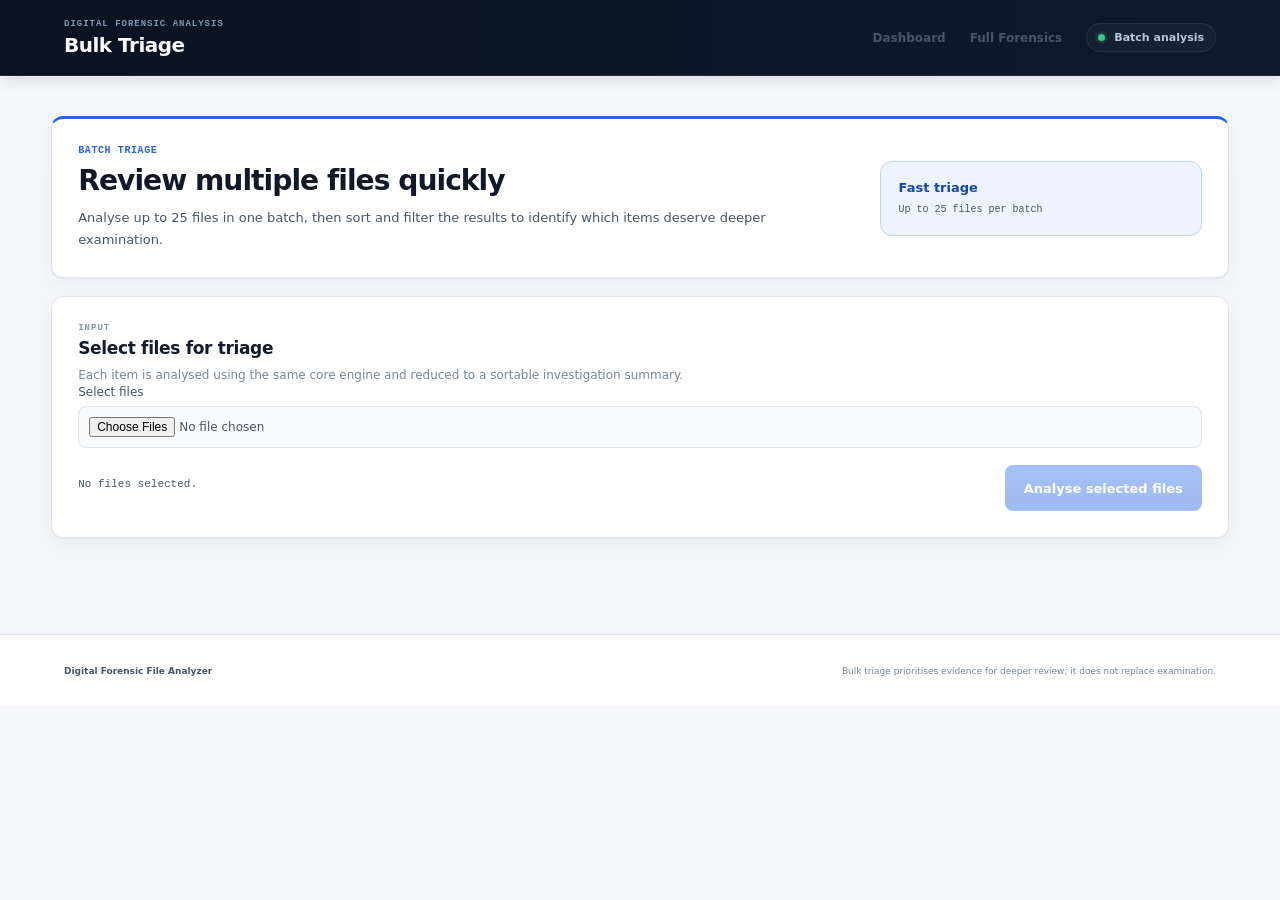
<file: static/bulk.html>
<!DOCTYPE html>
<html lang="en">
<head>
    <meta charset="UTF-8">
    <meta name="viewport" content="width=device-width, initial-scale=1.0">
    <title>Bulk Triage</title>
    <link rel="stylesheet" href="/static/css/styles.css">
</head>
<body>
<header class="topbar">
    <div class="brand">
        <div class="eyebrow">Digital Forensic Analysis</div>
        <h1>Bulk Triage</h1>
    </div>

    <div class="topbar-actions">
        <a href="/" class="nav-link">Dashboard</a>
        <a href="/forensic" class="nav-link">Full Forensics</a>
        <div class="status">
            <span class="status-dot"></span>
            Batch analysis
        </div>
    </div>
</header>

<main class="workflow-page focused-workflow-page">
    <section class="panel workflow-hero">
        <div>
            <div class="section-label">Batch triage</div>
            <h2>Review multiple files quickly</h2>
            <p>
                Analyse up to 25 files in one batch, then sort and filter the
                results to identify which items deserve deeper examination.
            </p>
        </div>

        <div class="workflow-summary-card">
            <strong>Fast triage</strong>
            <span>Up to 25 files per batch</span>
        </div>
    </section>

    <section class="panel workflow-panel">
        <div class="panel-heading">
            <div>
                <div class="eyebrow">Input</div>
                <h3>Select files for triage</h3>
                <p class="panel-description">
                    Each item is analysed using the same core engine and reduced to a sortable investigation summary.
                </p>
            </div>
        </div>

        <label class="compact-file-input bulk-file-picker">
            <span>Select files</span>
            <input type="file" id="bulk-file-input" multiple>
        </label>

        <div class="bulk-action-row">
            <span id="bulk-selection-note" class="selected-file">No files selected.</span>
            <button id="bulk-button" class="primary-button" disabled>
                Analyse selected files
            </button>
        </div>
    </section>

    <section id="bulk-loading" class="panel hidden loading-panel">
        <div class="loader"></div>
        <div>
            <strong>Running bulk triage</strong>
            <span>Analysing the selected files and building the investigation table...</span>
        </div>
    </section>

    <section id="bulk-results" class="hidden">
        <div class="section-heading">
            <div>
                <div class="eyebrow">Batch results</div>
                <h2>Bulk analysis</h2>
            </div>
        </div>

        <section class="panel">
            <div id="bulk-summary" class="overview-grid"></div>
        </section>

        <section class="panel">
            <div class="panel-heading">
                <div>
                    <div class="eyebrow">Investigation table</div>
                    <h3>Filter and sort results</h3>
                    <p class="panel-description">
                        Click sortable column headings to change the ordering.
                    </p>
                </div>
            </div>

            <input
                type="search"
                id="bulk-filter"
                class="bulk-filter"
                placeholder="Filter filename, type, hash or observation..."
            >

            <div class="bulk-table-wrapper">
                <table class="bulk-table" id="bulk-table">
                    <thead>
                        <tr>
                            <th data-sort="filename">Filename</th>
                            <th data-sort="type">Type</th>
                            <th data-sort="sha256">SHA-256</th>
                            <th data-sort="size_bytes">Size</th>
                            <th data-sort="created">Created</th>
                            <th data-sort="modified">Modified</th>
                            <th data-sort="artefact_count">Artefacts</th>
                            <th>Observations</th>
                        </tr>
                    </thead>
                    <tbody id="bulk-table-body"></tbody>
                </table>
            </div>
        </section>
    </section>
</main>

<footer>
    <strong>Digital Forensic File Analyzer</strong>
    <span>Bulk triage prioritises evidence for deeper review; it does not replace examination.</span>
</footer>

<script src="/static/js/common.js?v=2"></script>
<script src="/static/js/bulk.js?v=2"></script>
</body>
</html>
</file>
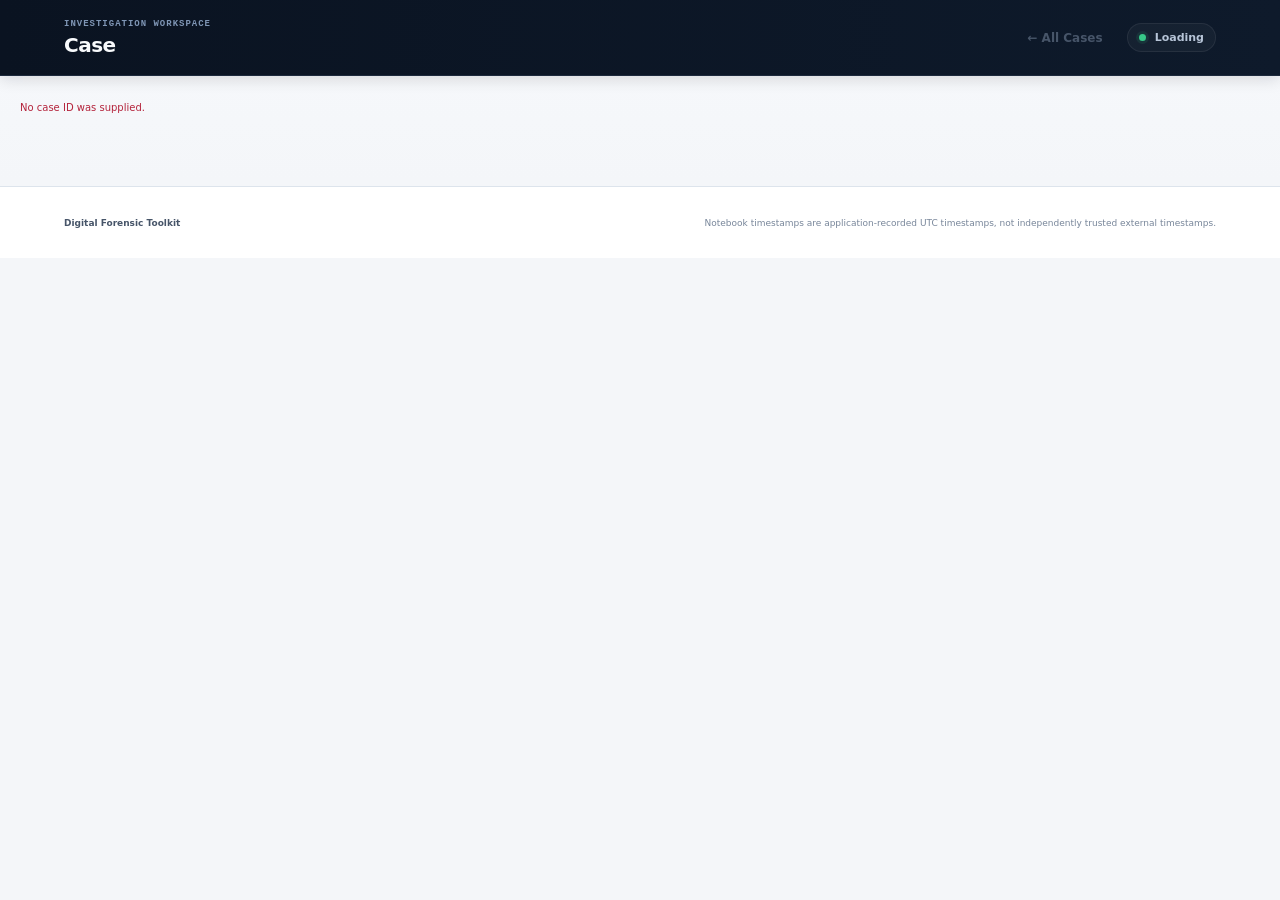
<file: static/case.html>
<!DOCTYPE html>
<html lang="en">
<head>
    <meta charset="UTF-8">
    <meta name="viewport" content="width=device-width, initial-scale=1.0">
    <title>Case Workspace | Digital Forensic Toolkit</title>
    <link rel="stylesheet" href="/static/css/styles.css?v=case-workspace-v05">
</head>
<body>
<header class="topbar">
    <div class="brand">
        <div class="eyebrow">Investigation Workspace</div>
        <h1 id="case-header-reference">Case</h1>
    </div>

    <div class="topbar-actions">
        <a class="nav-link" href="/cases">← All Cases</a>
        <div class="status">
            <span class="status-dot"></span>
            <span id="case-header-status">Loading</span>
        </div>
    </div>
</header>

<main class="case-page-shell">
    <div id="case-error" class="case-message case-message-error" aria-live="polite"></div>

    <section id="case-workspace" hidden>
        <section class="case-workspace-head">
            <div class="case-workspace-title">
                <div class="section-label" id="case-reference-label">Case</div>
                <h2 id="case-title-display">Loading case…</h2>
                <p id="case-description-display">No description supplied.</p>
            </div>

            <div class="case-workspace-meta">
                <div class="case-state-line">
                    <span>Case status</span>
                    <strong id="case-status-display">OPEN</strong>
                </div>

                <button id="close-case-button" class="secondary-button" type="button">Close Case</button>

                <div class="case-created-value" id="case-created-display"></div>
                <div id="case-status-message" class="case-message" aria-live="polite"></div>
            </div>
        </section>

        <nav class="case-tabs" aria-label="Case workspace sections">
            <button class="case-tab is-active" type="button" data-tab="overview" aria-selected="true">Overview</button>
            <button class="case-tab" type="button" data-tab="evidence" aria-selected="false">Evidence</button>
            <button class="case-tab" type="button" data-tab="log" aria-selected="false">Investigation Log</button>
        </nav>

        <section class="case-tab-panel" data-panel="overview">
            <section class="panel case-overview-panel">
                <section class="case-metrics" aria-label="Case overview">
                    <div class="case-metric">
                        <span>Evidence</span>
                        <strong id="case-evidence-count">0</strong>
                    </div>

                    <div class="case-metric">
                        <span>Investigation entries</span>
                        <strong id="case-entry-count">0</strong>
                    </div>

                    <div class="case-metric">
                        <span>Examiner</span>
                        <strong id="case-examiner-display">—</strong>
                    </div>

                    <div class="case-metric">
                        <span>Last updated</span>
                        <strong id="case-updated-display">—</strong>
                    </div>
                </section>

                <div class="case-summary-body">
                    <div class="panel-heading">
                        <div>
                            <div class="eyebrow">Case summary</div>
                            <h3>Investigation context</h3>
                        </div>
                    </div>

                    <dl class="case-overview-fields">
                        <div>
                            <dt>Reference</dt>
                            <dd id="overview-reference">—</dd>
                        </div>
                        <div>
                            <dt>Status</dt>
                            <dd id="overview-status">—</dd>
                        </div>
                        <div>
                            <dt>Created</dt>
                            <dd id="overview-created">—</dd>
                        </div>
                        <div>
                            <dt>Closed</dt>
                            <dd id="overview-closed">—</dd>
                        </div>
                    </dl>

                    <div class="case-context-block">
                        <span>Description</span>
                        <p id="overview-description">No description supplied.</p>
                    </div>
                </div>
            </section>
        </section>

        <section class="case-tab-panel" data-panel="evidence" hidden>
            <section class="panel case-evidence-panel">
                <div class="panel-heading">
                    <div>
                        <div class="eyebrow">Evidence collection</div>
                        <h3>Associated evidence</h3>
                        <p class="panel-description">
                            Link evidence already stored by the forensic toolkit. The case references the
                            existing evidence record and SHA-256 baseline.
                        </p>
                    </div>
                </div>

                <div class="case-evidence-toolbar">
                    <label>
                        <span>Add existing evidence</span>
                        <select id="available-evidence" class="case-select">
                            <option value="">Loading evidence…</option>
                        </select>
                    </label>

                    <button id="attach-evidence-button" class="primary-button" type="button" disabled>
                        Attach Evidence
                    </button>

                    <a class="secondary-button button-link" href="/forensic">Analyse New File</a>
                    <a class="secondary-button button-link" href="/local">Acquire Evidence</a>
                </div>

                <div id="case-evidence-message" class="case-message" aria-live="polite"></div>

                <div id="case-evidence-list" class="case-evidence-list">
                    <div class="empty-state">Loading evidence…</div>
                </div>
            </section>
        </section>

        <section class="case-tab-panel" data-panel="log" hidden>
            <section class="case-notebook-layout">
                <aside class="case-note-composer">
                    <div class="panel-heading">
                        <div>
                            <div class="eyebrow">Investigator notebook</div>
                            <h3>Add investigation entry</h3>
                            <p class="panel-description">
                                Committed entries are preserved as history. Corrections create a new
                                linked entry instead of overwriting the original.
                            </p>
                        </div>
                    </div>

                    <form id="investigation-entry-form" class="case-form">
                        <div class="case-entry-primary-fields">
                            <label>
                                <span>Entry type</span>
                                <select id="entry-type" class="case-select" required>
                                    <option value="OBSERVATION">Observation</option>
                                    <option value="ACTION_TAKEN">Action Taken</option>
                                    <option value="COMMAND_EXECUTED">Command Executed</option>
                                    <option value="EVIDENCE_IDENTIFIED">Evidence Identified</option>
                                    <option value="FINDING">Finding</option>
                                    <option value="HYPOTHESIS">Hypothesis</option>
                                    <option value="VERIFICATION">Verification</option>
                                    <option value="GENERAL_NOTE">General Note</option>
                                </select>
                            </label>

                            <label>
                                <span>Examiner</span>
                                <input class="text-input" id="entry-examiner" maxlength="200" required>
                            </label>

                            <label class="case-field-wide">
                                <span>Linked evidence (optional)</span>
                                <select id="entry-evidence" class="case-select">
                                    <option value="">No linked evidence</option>
                                </select>
                            </label>
                        </div>

                        <label>
                            <span>Entry</span>
                            <textarea id="entry-content" class="case-textarea case-note-textarea" maxlength="10000" rows="6" required></textarea>
                        </label>

                        <div id="entry-form-message" class="case-message" aria-live="polite"></div>

                        <div class="case-note-actions">
                            <button id="add-entry-button" class="primary-button" type="submit">Commit Entry</button>
                        </div>
                    </form>

                    <form id="amendment-form" class="case-form case-amendment-form" hidden>
                        <div class="case-amendment-heading">
                            <div>
                                <span>Correction</span>
                                <strong id="amendment-target-label">Entry</strong>
                            </div>
                            <button id="cancel-amendment-button" class="secondary-button" type="button">Cancel</button>
                        </div>

                        <label>
                            <span>Examiner</span>
                            <input class="text-input" id="amendment-examiner" maxlength="200" required>
                        </label>

                        <label>
                            <span>Linked evidence (optional)</span>
                            <select id="amendment-evidence" class="case-select">
                                <option value="">Use original entry link</option>
                            </select>
                        </label>

                        <label>
                            <span>Correction / clarification</span>
                            <textarea id="amendment-content" class="case-textarea case-note-textarea" maxlength="10000" rows="5" required></textarea>
                        </label>

                        <div id="amendment-message" class="case-message" aria-live="polite"></div>
                        <button id="commit-amendment-button" class="primary-button" type="submit">Commit Correction</button>
                    </form>
                </aside>

                <section class="case-log-workspace">
                    <div class="panel-heading case-log-heading">
                        <div>
                            <div class="eyebrow">Chronological record</div>
                            <h3>Investigation Log</h3>
                        </div>
                        <span id="entry-count-label" class="case-count">0 entries</span>
                    </div>

                    <div class="case-log-filters">
                        <label>
                            <span>Type</span>
                            <select id="entry-filter-type" class="case-select">
                                <option value="">All types</option>
                            </select>
                        </label>

                        <label>
                            <span>Evidence</span>
                            <select id="entry-filter-evidence" class="case-select">
                                <option value="">All evidence</option>
                            </select>
                        </label>
                    </div>

                    <div id="investigation-log" class="case-investigation-log">
                        <div class="empty-state">Loading investigation entries…</div>
                    </div>
                </section>
            </section>
        </section>
    </section>
</main>

<footer>
    <strong>Digital Forensic Toolkit</strong>
    <span>Notebook timestamps are application-recorded UTC timestamps, not independently trusted external timestamps.</span>
</footer>

<script src="/static/js/case.js?v=3"></script>
</body>
</html>
</file>
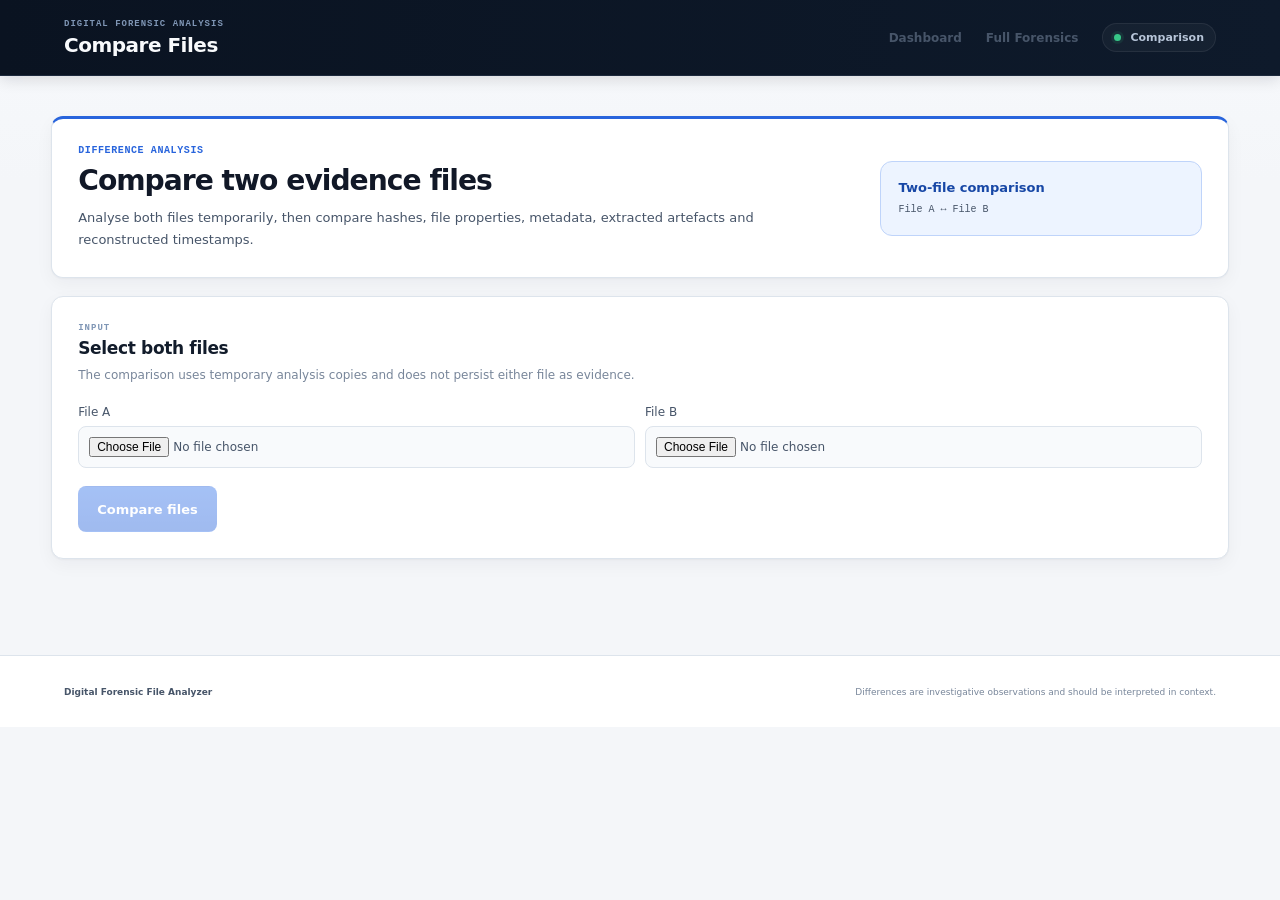
<file: static/compare.html>
<!DOCTYPE html>
<html lang="en">
<head>
    <meta charset="UTF-8">
    <meta name="viewport" content="width=device-width, initial-scale=1.0">
    <title>Compare Files</title>
    <link rel="stylesheet" href="/static/css/styles.css">
</head>
<body>
<header class="topbar">
    <div class="brand">
        <div class="eyebrow">Digital Forensic Analysis</div>
        <h1>Compare Files</h1>
    </div>

    <div class="topbar-actions">
        <a href="/" class="nav-link">Dashboard</a>
        <a href="/forensic" class="nav-link">Full Forensics</a>
        <div class="status">
            <span class="status-dot"></span>
            Comparison
        </div>
    </div>
</header>

<main class="workflow-page focused-workflow-page">
    <section class="panel workflow-hero">
        <div>
            <div class="section-label">Difference analysis</div>
            <h2>Compare two evidence files</h2>
            <p>
                Analyse both files temporarily, then compare hashes, file properties,
                metadata, extracted artefacts and reconstructed timestamps.
            </p>
        </div>

        <div class="workflow-summary-card">
            <strong>Two-file comparison</strong>
            <span>File A ↔ File B</span>
        </div>
    </section>

    <section class="panel workflow-panel">
        <div class="panel-heading">
            <div>
                <div class="eyebrow">Input</div>
                <h3>Select both files</h3>
                <p class="panel-description">
                    The comparison uses temporary analysis copies and does not persist either file as evidence.
                </p>
            </div>
        </div>

        <div class="compare-inputs compare-workflow-inputs">
            <label class="compact-file-input">
                <span>File A</span>
                <input type="file" id="compare-file-a">
            </label>

            <label class="compact-file-input">
                <span>File B</span>
                <input type="file" id="compare-file-b">
            </label>
        </div>

        <button id="compare-button" class="primary-button" disabled>
            Compare files
        </button>
    </section>

    <section id="comparison-loading" class="panel hidden loading-panel">
        <div class="loader"></div>
        <div>
            <strong>Comparing files</strong>
            <span>Analysing both inputs and calculating structured differences...</span>
        </div>
    </section>

    <section id="comparison-results" class="hidden">
        <div class="section-heading">
            <div>
                <div class="eyebrow">Comparison results</div>
                <h2>What changed?</h2>
            </div>
        </div>

        <section class="panel">
            <div id="comparison-summary" class="overview-grid"></div>
        </section>

        <section class="panel">
            <div id="comparison-details"></div>
        </section>
    </section>
</main>

<footer>
    <strong>Digital Forensic File Analyzer</strong>
    <span>Differences are investigative observations and should be interpreted in context.</span>
</footer>

<script src="/static/js/common.js?v=2"></script>
<script src="/static/js/compare.js?v=2"></script>
</body>
</html>
</file>
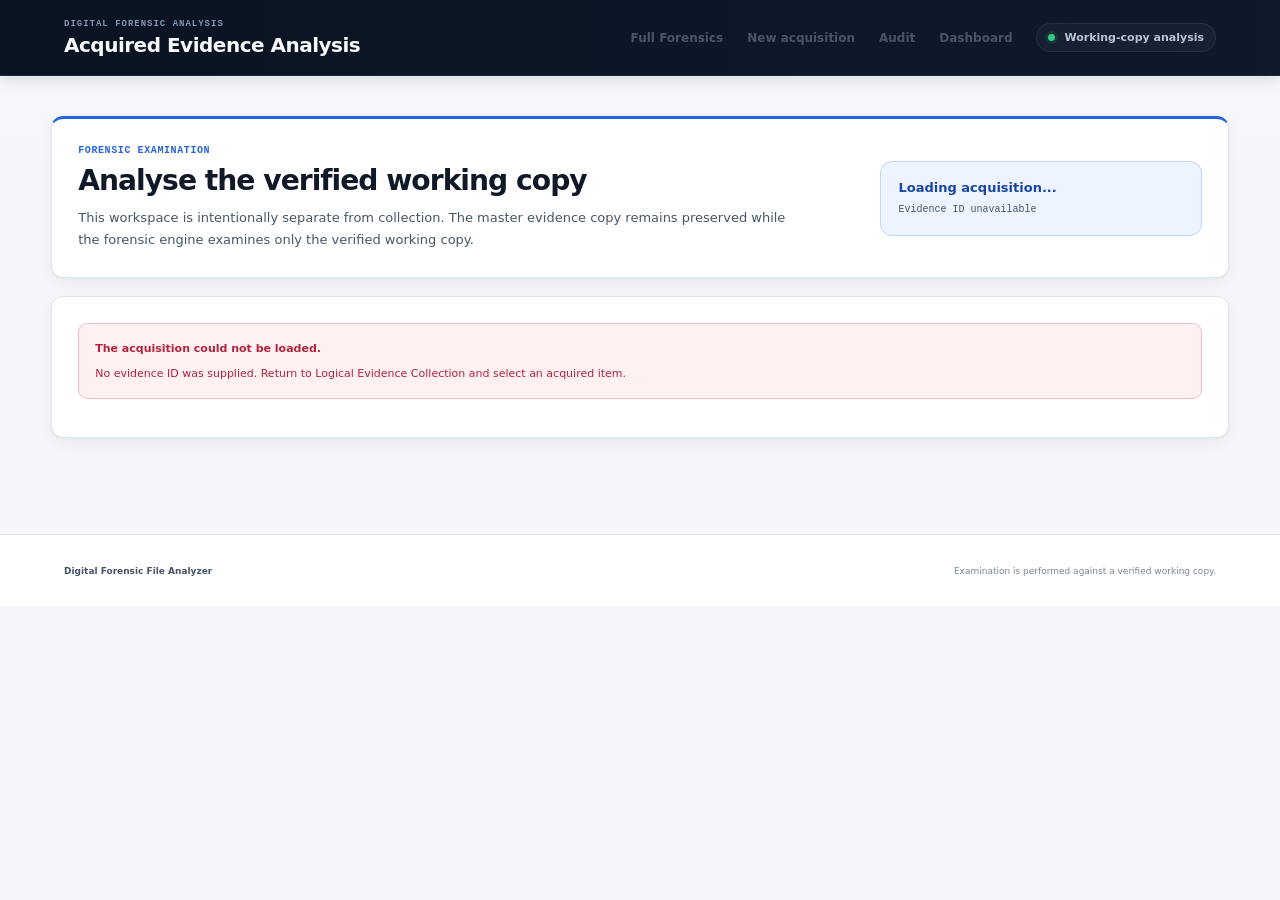
<file: static/local-analysis.html>
<!DOCTYPE html>

<html lang="en">
<head>
<meta charset="utf-8"/>
<meta content="width=device-width, initial-scale=1.0" name="viewport"/>
<title>Acquired Evidence Analysis</title>
<link href="/static/css/styles.css" rel="stylesheet"/>
</head>
<body>
<header class="topbar">
<div class="brand">
<div class="eyebrow">
            Digital Forensic Analysis
        </div>
<h1>
            Acquired Evidence Analysis
        </h1>
</div>
<div class="topbar-actions">
<a class="nav-link" href="/forensic">Full Forensics</a><a class="nav-link" href="/local">
            New acquisition
        </a>
<a class="nav-link" href="/audit">Audit</a>
<a class="nav-link" href="/">Dashboard</a>
<div class="status">
<span class="status-dot"></span>

            Working-copy analysis

        </div>
</div>
</header>
<main class="workflow-page">
<section class="panel workflow-hero">
<div>
<div class="section-label">
                Forensic examination
            </div>
<h2>
                Analyse the verified working copy
            </h2>
<p>
                This workspace is intentionally separate from collection.
                The master evidence copy remains preserved while the forensic
                engine examines only the verified working copy.
            </p>
</div>
<div class="workflow-summary-card">
<strong id="analysis-case-reference">
                Loading acquisition...
            </strong>
<span id="analysis-evidence-id">
                Evidence ID unavailable
            </span>
</div>
</section>
<section class="panel loading-inline" id="analysis-page-loading">
<div class="loader"></div>
<span>
            Loading acquisition context...
        </span>
</section>
<section class="panel hidden" id="analysis-page-error">
<div class="warning-box">
<strong>
                The acquisition could not be loaded.
            </strong>
<p id="analysis-page-error-message"></p>
</div>
</section>
<div class="hidden" id="analysis-workspace">
<section class="panel workflow-panel">
<div class="panel-heading">
<div>
<div class="eyebrow">
                        Acquisition context
                    </div>
<h3>
                        Evidence selected for examination
                    </h3>
<p class="panel-description">
                        Confirm the source context and integrity state before
                        starting forensic analysis.
                    </p>
</div>
<span class="badge" id="analysis-acquisition-badge"></span>
</div>
<div class="property-grid" id="analysis-source-summary"></div>
<details class="technical-details">
<summary>
                    View acquisition hashes
                </summary>
<div class="hash-list technical-details-body" id="analysis-acquisition-hashes"></div>
</details>
</section>

<section class="panel audit-evidence-panel hidden" data-audit-evidence-panel>
<div class="panel-heading">
<div><div class="eyebrow">Audit trail</div><h3>Tamper-evident activity</h3><p class="panel-description" data-audit-status>Audit activity will appear here after evidence actions are recorded.</p></div>
<div class="audit-panel-actions"><span class="badge" data-audit-chain-badge></span><button class="secondary-button audit-refresh-small" data-audit-refresh>Refresh</button><a class="secondary-button button-link" href="/audit">Audit dashboard</a></div>
</div>
<div class="audit-metrics" data-audit-metrics></div>
<div class="audit-event-list" data-audit-events></div>
</section>
<section class="panel workflow-panel analysis-launch-panel">
<div>
<div class="eyebrow">
                    Examination
                </div>
<h3 id="analysis-action-heading">
                    Run forensic analysis
                </h3>
<p class="panel-description" id="analysis-action-description">
                    Hashes are verified before and after analysis.
                    The original source and master evidence copy are not
                    used as parser inputs.
                </p>
</div>
<button class="primary-button" disabled="" id="run-analysis-button">
                Run forensic analysis
            </button>
<div class="hidden loading-inline" id="analysis-running">
<div class="loader"></div>
<span>
                    Analysing verified working copy...
                </span>
</div>
</section>
<section class="hidden" id="analysis-result">
<div class="section-heading">
<div>
<div class="eyebrow">
                        Analysis result
                    </div>
<h2 id="analysis-filename">
                        Evidence
                    </h2>
</div>
<span class="badge" id="analysis-preservation-badge"></span>
</div>
<section class="panel">
<div class="panel-heading">
<div>
<div class="eyebrow">
                            Summary
                        </div>
<h3>
                            Examination overview
                        </h3>
</div>
</div>
<div class="overview-grid" id="analysis-overview"></div>
</section>
<section class="panel">
<div class="panel-heading">
<div>
<div class="eyebrow">
                            Timeline
                        </div>
<h3>
                            Key forensic timestamps
                        </h3>
<p class="panel-description">
                            A short preview is shown here. Export the full
                            timeline when you need all recorded events.
                        </p>
</div>
</div>
<div class="bulk-table-wrapper">
<table class="bulk-table">
<thead>
<tr>
<th>Timestamp</th>
<th>Event</th>
<th>Scope</th>
<th>Source</th>
</tr>
</thead>
<tbody id="analysis-timeline-body"></tbody>
</table>
</div>
<p class="panel-description" id="analysis-timeline-note"></p>
</section>
<section class="panel report-choice-panel">
<div class="panel-heading">
<div>
<div class="eyebrow">
                            Reporting
                        </div>
<h3>
                            Forensic analysis report
                        </h3>
<p class="panel-description">
                            The PDF is the primary human-readable report.
                            Technical exports are available below when needed.
                        </p>
</div>
<a class="primary-button button-link" href="#" id="forensic-pdf-link">
                        Download forensic PDF
                    </a>
</div>
<details class="technical-details">
<summary>
                        Technical exports
                    </summary>
<div class="report-actions technical-details-body">
<a class="secondary-button button-link" href="#" id="forensic-json-link">
                            JSON analysis
                        </a>
<a class="secondary-button button-link" href="#" id="timeline-csv-link">
                            Timeline CSV
                        </a>
<a class="secondary-button button-link" href="#" id="artefacts-csv-link">
                            Artefacts CSV
                        </a>
<a class="secondary-button button-link" href="#" id="forensic-html-link">
                            HTML report
                        </a>
</div>
</details>
</section>
</section>
</div>
</main>
<footer>
<strong>
        Digital Forensic File Analyzer
    </strong>
<span>
        Examination is performed against a verified working copy.
    </span>
</footer>
<script src="/static/js/audit-ui.js?v=1"></script>
<script src="/static/js/local-analysis.js?v=2"></script>
</body>
</html>
</file>
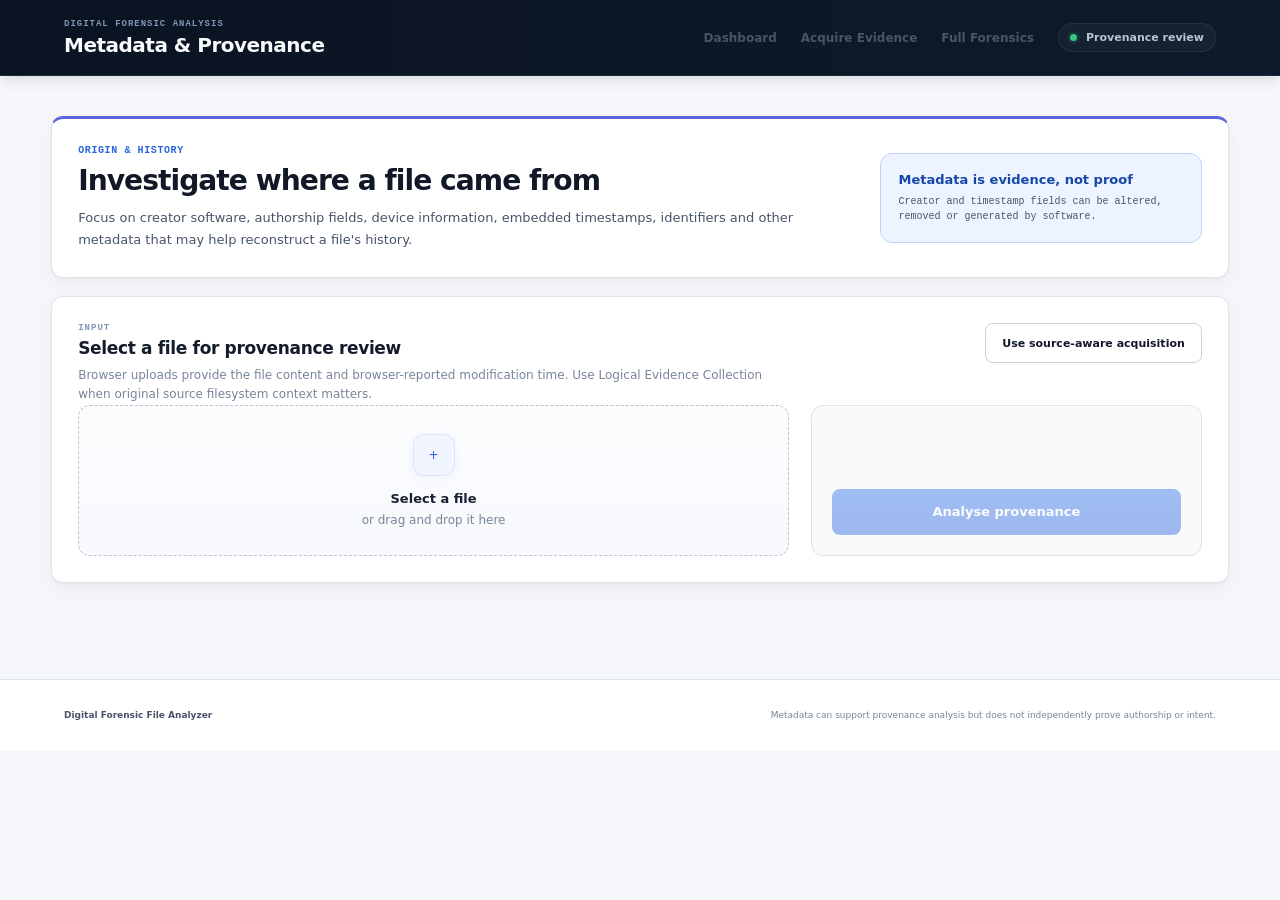
<file: static/provenance.html>
<!DOCTYPE html>
<html lang="en">
<head>
    <meta charset="UTF-8">
    <meta name="viewport" content="width=device-width, initial-scale=1.0">
    <title>Metadata & Provenance</title>
    <link rel="stylesheet" href="/static/css/styles.css">
</head>
<body>
<header class="topbar">
    <div class="brand">
        <div class="eyebrow">Digital Forensic Analysis</div>
        <h1>Metadata & Provenance</h1>
    </div>

    <div class="topbar-actions">
        <a href="/" class="nav-link">Dashboard</a>
        <a href="/local" class="nav-link">Acquire Evidence</a>
        <a href="/forensic" class="nav-link">Full Forensics</a>
        <div class="status">
            <span class="status-dot"></span>
            Provenance review
        </div>
    </div>
</header>

<main class="workflow-page focused-workflow-page">
    <section class="panel workflow-hero provenance-hero">
        <div>
            <div class="section-label">Origin & history</div>
            <h2>Investigate where a file came from</h2>
            <p>
                Focus on creator software, authorship fields, device information,
                embedded timestamps, identifiers and other metadata that may help
                reconstruct a file's history.
            </p>
        </div>

        <div class="workflow-summary-card">
            <strong>Metadata is evidence, not proof</strong>
            <span>Creator and timestamp fields can be altered, removed or generated by software.</span>
        </div>
    </section>

    <section class="panel workflow-panel">
        <div class="panel-heading">
            <div>
                <div class="eyebrow">Input</div>
                <h3>Select a file for provenance review</h3>
                <p class="panel-description">
                    Browser uploads provide the file content and browser-reported modification
                    time. Use Logical Evidence Collection when original source filesystem context matters.
                </p>
            </div>
            <a href="/local" class="secondary-button button-link">Use source-aware acquisition</a>
        </div>

        <div class="focused-upload-layout">
            <label id="provenance-drop-zone" class="drop-zone compact-drop-zone">
                <input id="provenance-file-input" type="file" hidden>
                <span class="upload-icon">+</span>
                <strong>Select a file</strong>
                <span>or drag and drop it here</span>
            </label>

            <div class="focused-upload-actions">
                <div id="provenance-selected-file" class="selected-file"></div>
                <button id="provenance-analyse-button" class="primary-button" disabled>
                    Analyse provenance
                </button>
            </div>
        </div>
    </section>

    <section id="provenance-loading" class="panel hidden loading-panel">
        <div class="loader"></div>
        <div>
            <strong>Examining metadata</strong>
            <span>Extracting provenance fields and reconstructing relevant timestamps...</span>
        </div>
    </section>

    <section id="provenance-results" class="hidden">
        <div class="section-heading">
            <div>
                <div class="eyebrow">Provenance result</div>
                <h2 id="provenance-filename">Evidence</h2>
            </div>
            <span id="provenance-metadata-count" class="badge"></span>
        </div>

        <section class="panel">
            <div class="panel-heading">
                <div>
                    <div class="eyebrow">Identity</div>
                    <h3>File baseline</h3>
                    <p class="panel-description">
                        Basic identity values establish which file the provenance observations belong to.
                    </p>
                </div>
            </div>

            <div id="provenance-overview" class="overview-grid"></div>
        </section>

        <section class="panel">
            <div class="panel-heading">
                <div>
                    <div class="eyebrow">Highlights</div>
                    <h3>Origin and creator signals</h3>
                    <p class="panel-description">
                        Metadata fields associated with authorship, creator software, devices,
                        document identifiers and location are prioritised here.
                    </p>
                </div>
                <span id="provenance-highlight-count" class="badge"></span>
            </div>

            <div id="provenance-highlights" class="provenance-highlight-grid"></div>
        </section>

        <section class="panel">
            <div class="panel-heading">
                <div>
                    <div class="eyebrow">Timeline</div>
                    <h3>Embedded and observed timestamps</h3>
                    <p class="panel-description">
                        Timestamps are shown with their source and scope so embedded metadata is not
                        confused with filesystem observations.
                    </p>
                </div>
                <span id="provenance-timeline-count" class="badge"></span>
            </div>

            <div id="provenance-observations" class="timeline-observations"></div>
            <div id="provenance-timeline" class="provenance-timeline-list"></div>
        </section>

        <section class="panel">
            <div class="panel-heading">
                <div>
                    <div class="eyebrow">Filesystem context</div>
                    <h3>What the upload can and cannot tell us</h3>
                </div>
            </div>

            <div id="provenance-filesystem-note" class="info-box"></div>
            <div id="provenance-filesystem" class="property-grid"></div>
        </section>

        <section class="panel">
            <div class="panel-heading">
                <div>
                    <div class="eyebrow">Complete metadata</div>
                    <h3>All extracted metadata</h3>
                    <p class="panel-description">
                        Expand categories when you need the complete ExifTool output rather than the focused provenance view.
                    </p>
                </div>
            </div>

            <div id="provenance-all-metadata"></div>
        </section>

        <section class="panel report-choice-panel">
            <div class="panel-heading">
                <div>
                    <div class="eyebrow">Reporting</div>
                    <h3>Export the underlying forensic record</h3>
                    <p class="panel-description">
                        Provenance review uses the same persisted forensic analysis, so the full report remains available.
                    </p>
                </div>

                <a id="provenance-pdf-link" class="primary-button button-link disabled-link" href="#" aria-disabled="true">
                    Full forensic PDF
                </a>
            </div>

            <details class="technical-details">
                <summary>Technical exports</summary>
                <div class="report-actions technical-details-body">
                    <a id="provenance-json-link" class="secondary-button button-link disabled-link" href="#" aria-disabled="true">JSON analysis</a>
                    <a id="provenance-timeline-link" class="secondary-button button-link disabled-link" href="#" aria-disabled="true">Timeline CSV</a>
                    <a id="provenance-html-link" class="secondary-button button-link disabled-link" href="#" aria-disabled="true">HTML report</a>
                </div>
            </details>
        </section>
    </section>
</main>

<footer>
    <strong>Digital Forensic File Analyzer</strong>
    <span>Metadata can support provenance analysis but does not independently prove authorship or intent.</span>
</footer>

<script src="/static/js/common.js?v=2"></script>
<script src="/static/js/provenance.js?v=2"></script>
</body>
</html>
</file>
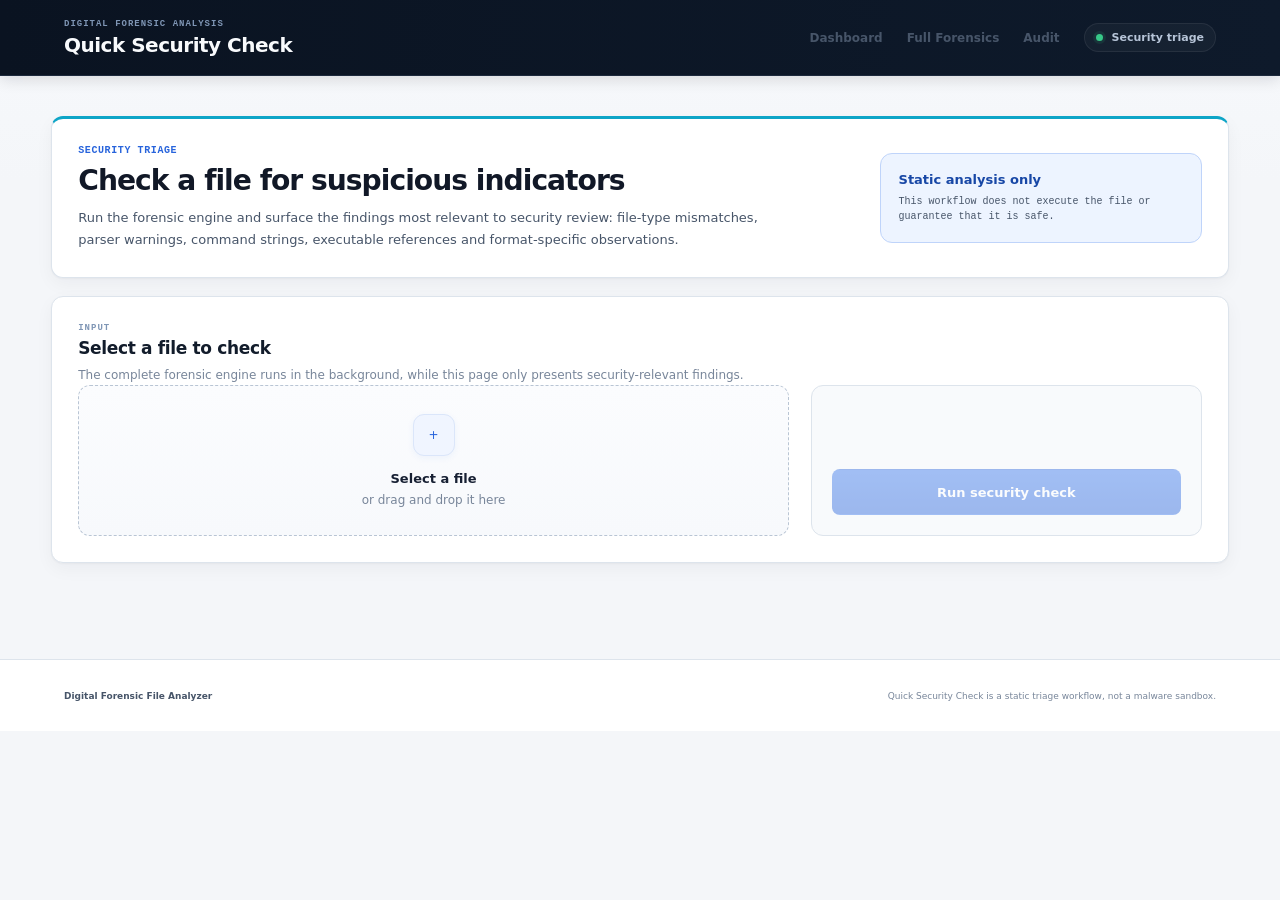
<file: static/security.html>
<!DOCTYPE html>
<html lang="en">
<head>
    <meta charset="UTF-8">
    <meta name="viewport" content="width=device-width, initial-scale=1.0">
    <title>Quick Security Check</title>
    <link rel="stylesheet" href="/static/css/styles.css">
</head>
<body>
<header class="topbar">
    <div class="brand">
        <div class="eyebrow">Digital Forensic Analysis</div>
        <h1>Quick Security Check</h1>
    </div>

    <div class="topbar-actions">
        <a href="/" class="nav-link">Dashboard</a>
        <a href="/forensic" class="nav-link">Full Forensics</a>
        <a href="/audit" class="nav-link">Audit</a>
        <div class="status">
            <span class="status-dot"></span>
            Security triage
        </div>
    </div>
</header>

<main class="workflow-page focused-workflow-page">
    <section class="panel workflow-hero security-hero">
        <div>
            <div class="section-label">Security triage</div>
            <h2>Check a file for suspicious indicators</h2>
            <p>
                Run the forensic engine and surface the findings most relevant to
                security review: file-type mismatches, parser warnings, command
                strings, executable references and format-specific observations.
            </p>
        </div>

        <div class="workflow-summary-card">
            <strong>Static analysis only</strong>
            <span>This workflow does not execute the file or guarantee that it is safe.</span>
        </div>
    </section>

    <section class="panel workflow-panel">
        <div class="panel-heading">
            <div>
                <div class="eyebrow">Input</div>
                <h3>Select a file to check</h3>
                <p class="panel-description">
                    The complete forensic engine runs in the background, while this
                    page only presents security-relevant findings.
                </p>
            </div>
        </div>

        <div class="focused-upload-layout">
            <label id="security-drop-zone" class="drop-zone compact-drop-zone">
                <input id="security-file-input" type="file" hidden>
                <span class="upload-icon">+</span>
                <strong>Select a file</strong>
                <span>or drag and drop it here</span>
            </label>

            <div class="focused-upload-actions">
                <div id="security-selected-file" class="selected-file"></div>
                <button id="security-check-button" class="primary-button" disabled>
                    Run security check
                </button>
            </div>
        </div>
    </section>

    <section id="security-loading" class="panel hidden loading-panel">
        <div class="loader"></div>
        <div>
            <strong>Checking file</strong>
            <span>Running static forensic analysis and evaluating security indicators...</span>
        </div>
    </section>

    <section id="security-results" class="hidden">
        <section class="panel security-disposition-panel">
            <div class="security-disposition-grid">
                <div>
                    <div class="eyebrow">Triage result</div>
                    <h2 id="security-disposition-title">Security assessment</h2>
                    <p id="security-disposition-summary" class="panel-description"></p>
                </div>

                <div class="security-disposition-side">
                    <span id="security-disposition-badge" class="badge"></span>
                    <span id="security-filename" class="security-file-name"></span>
                </div>
            </div>

            <div class="security-disclaimer">
                A clean static triage result does not prove that a file is safe.
                Packed, encrypted, obfuscated or runtime-only behaviour may not be visible here.
            </div>
        </section>

        <section class="panel">
            <div class="panel-heading">
                <div>
                    <div class="eyebrow">Checks</div>
                    <h3>Security checks performed</h3>
                    <p class="panel-description">
                        Each check explains what the analyzer observed rather than assigning
                        an opaque risk score.
                    </p>
                </div>
            </div>

            <div id="security-checks" class="security-check-list"></div>
        </section>

        <section class="panel">
            <div class="panel-heading">
                <div>
                    <div class="eyebrow">Findings</div>
                    <h3>Items requiring attention</h3>
                    <p class="panel-description">
                        Findings are prioritised by severity, but still require analyst context.
                    </p>
                </div>
                <span id="security-finding-count" class="badge"></span>
            </div>

            <div id="security-findings" class="security-findings"></div>
        </section>

        <section class="panel">
            <div class="panel-heading">
                <div>
                    <div class="eyebrow">Technical context</div>
                    <h3>File identity and evidence baseline</h3>
                </div>
            </div>

            <div id="security-overview" class="overview-grid"></div>

            <details class="technical-details">
                <summary>View SHA-256 and technical exports</summary>

                <div class="technical-details-body">
                    <div id="security-hashes" class="hash-list"></div>

                    <div class="report-actions security-report-actions">
                        <a id="security-pdf-link" class="secondary-button button-link disabled-link" href="#" aria-disabled="true">
                            Full forensic PDF
                        </a>
                        <a id="security-json-link" class="secondary-button button-link disabled-link" href="#" aria-disabled="true">
                            JSON analysis
                        </a>
                        <a id="security-artefacts-link" class="secondary-button button-link disabled-link" href="#" aria-disabled="true">
                            Artefacts CSV
                        </a>
                    </div>
                </div>
            </details>
        </section>

<section class="panel audit-evidence-panel hidden" data-audit-evidence-panel>
<div class="panel-heading">
<div><div class="eyebrow">Audit trail</div><h3>Tamper-evident activity</h3><p class="panel-description" data-audit-status>Audit activity will appear here after evidence actions are recorded.</p></div>
<div class="audit-panel-actions"><span class="badge" data-audit-chain-badge></span><button class="secondary-button audit-refresh-small" data-audit-refresh>Refresh</button><a class="secondary-button button-link" href="/audit">Audit dashboard</a></div>
</div>
<div class="audit-metrics" data-audit-metrics></div>
<div class="audit-event-list" data-audit-events></div>
</section>
    </section>
</main>

<footer>
    <strong>Digital Forensic File Analyzer</strong>
    <span>Quick Security Check is a static triage workflow, not a malware sandbox.</span>
</footer>

<script src="/static/js/common.js?v=2"></script>
<script src="/static/js/audit-ui.js?v=1"></script>
<script src="/static/js/security.js?v=4"></script>
</body>
</html>
</file>
<file: static/css/styles.css>
/* =========================================================

   DIGITAL FORENSIC FILE ANALYZER

   Professional Cybersecurity UI

   ========================================================= */





/* =========================================================

   DESIGN TOKENS

   ========================================================= */



:root {

    /* Page */

    --background: #f4f6f9;

    --background-deep: #eef2f6;



    /* Surfaces */

    --surface: #ffffff;

    --surface-soft: #f8fafc;

    --surface-muted: #f1f5f9;

    --surface-hover: #f5f8fc;



    /* Dark security/navigation */

    --nav: #0c1524;

    --nav-soft: #111d30;

    --nav-border: #1d2a3d;



    /* Borders */

    --border: #dde4ec;

    --border-soft: #e8edf3;

    --border-strong: #c8d2de;



    /* Typography */

    --text: #111827;

    --text-soft: #475569;

    --text-muted: #78869a;

    --text-faint: #98a4b4;



    /* Brand / Security blue */

    --accent: #2864dc;

    --accent-hover: #1f55c5;

    --accent-strong: #1747a6;

    --accent-soft: #edf4ff;

    --accent-border: #bfd4fa;



    /* Cyan secondary accent */

    --cyber: #0ea5c7;

    --cyber-soft: #e9f9fc;



    /* Status colours */

    --success: #167a50;

    --success-soft: #ebf8f2;

    --success-border: #b9e3ce;



    --warning: #946214;

    --warning-soft: #fff8e6;

    --warning-border: #ecd799;



    --danger: #b4233b;

    --danger-soft: #fff0f2;

    --danger-border: #efbdc5;



    /* Radius */

    --radius-sm: 6px;

    --radius-md: 9px;

    --radius-lg: 12px;

    --radius-xl: 15px;



    /* Shadows */

    --shadow-sm:

        0 1px 2px rgba(15, 23, 42, 0.04);



    --shadow:

        0 1px 2px rgba(15, 23, 42, 0.035),

        0 6px 18px rgba(15, 23, 42, 0.045);



    --shadow-lg:

        0 1px 2px rgba(15, 23, 42, 0.04),

        0 12px 32px rgba(15, 23, 42, 0.06);



    /* Fonts */

    --font-ui:

        Inter,

        system-ui,

        -apple-system,

        BlinkMacSystemFont,

        "Segoe UI",

        sans-serif;



    --font-mono:

        "SFMono-Regular",

        Consolas,

        "Liberation Mono",

        Menlo,

        monospace;

}





/* =========================================================

   RESET

   ========================================================= */



* {

    box-sizing: border-box;

}





html {

    background: var(--background);

    scroll-behavior: smooth;

}





body {

    margin: 0;

    min-height: 100vh;



    background:

        linear-gradient(

            180deg,

            #f7f9fc 0,

            var(--background) 180px

        );



    color: var(--text);



    font-family: var(--font-ui);



    -webkit-font-smoothing: antialiased;

    text-rendering: optimizeLegibility;

}





button,

input {

    font: inherit;

}





/* =========================================================

   HEADER

   ========================================================= */



.topbar {

    min-height: 76px;



    display: flex;

    align-items: center;

    justify-content: space-between;



    padding: 0 max(5%, 32px);



    background:

        linear-gradient(

            90deg,

            #0a1321,

            #0e1a2b

        );



    border-bottom: 1px solid var(--nav-border);



    position: sticky;

    top: 0;



    z-index: 20;



    box-shadow:

        0 1px 0 rgba(255, 255, 255, 0.025),

        0 4px 14px rgba(5, 12, 22, 0.12);

}





.brand {

    position: relative;

}





.brand h1 {

    margin: 4px 0 0;



    color: #f8fafc;



    font-size: 20px;

    line-height: 1.2;



    font-weight: 650;



    letter-spacing: -0.025em;

}





.eyebrow {

    color: #7f96b5;



    font-family: var(--font-mono);



    font-size: 9px;

    font-weight: 700;



    letter-spacing: 0.11em;



    text-transform: uppercase;

}





.status {

    display: flex;

    align-items: center;



    gap: 9px;



    padding: 7px 11px;



    border: 1px solid rgba(255, 255, 255, 0.07);



    border-radius: 999px;



    background: rgba(255, 255, 255, 0.035);



    color: #b7c5d8;



    font-size: 11px;

    font-weight: 550;

}





.status-dot {

    width: 7px;

    height: 7px;



    background: #37c888;



    border-radius: 50%;



    box-shadow:

        0 0 0 3px rgba(55, 200, 136, 0.1);

}





/* =========================================================

   MAIN LAYOUT

   ========================================================= */



main {

    width: min(1380px, 92%);



    margin:

        40px auto

        96px;

}





.panel {

    position: relative;



    margin-bottom: 18px;



    padding: 26px;



    background: var(--surface);



    border: 1px solid var(--border);



    border-radius: var(--radius-lg);



    box-shadow: var(--shadow);

}





/* =========================================================

   HERO / UPLOAD

   ========================================================= */



.hero {

    display: grid;



    grid-template-columns:

        minmax(300px, 0.85fr)

        minmax(430px, 1.15fr);



    gap: 54px;



    align-items: center;



    padding: 38px 40px;



    border-top:

        3px solid

        var(--accent);



    box-shadow: var(--shadow-lg);

}





.hero-copy {

    max-width: 520px;

}





.hero-copy h2 {

    margin:

        8px 0

        12px;



    color: #0d1726;



    font-size: clamp(28px, 2.4vw, 34px);



    line-height: 1.12;



    font-weight: 670;



    letter-spacing: -0.04em;

}





.hero-copy p {

    margin: 0;



    max-width: 500px;



    color: var(--text-soft);



    font-size: 14px;

    line-height: 1.7;

}





.section-label {

    color: var(--accent);



    font-family: var(--font-mono);



    font-size: 10px;

    font-weight: 700;



    letter-spacing: 0.06em;



    text-transform: uppercase;

}





.privacy-note {

    position: relative;



    margin-top: 24px;



    padding:

        12px

        14px

        12px

        38px;



    background: var(--surface-soft);



    border: 1px solid var(--border);



    border-radius: var(--radius-md);



    color: var(--text-muted);



    font-size: 11px;

    line-height: 1.55;

}





.privacy-note::before {

    content: "✓";



    position: absolute;



    left: 14px;

    top: 50%;



    transform: translateY(-50%);



    width: 16px;

    height: 16px;



    display: flex;

    align-items: center;

    justify-content: center;



    border-radius: 50%;



    background: var(--success-soft);



    color: var(--success);



    font-size: 10px;

    font-weight: 800;

}





.upload-area {

    display: flex;

    flex-direction: column;



    gap: 13px;

}





.drop-zone {

    min-height: 185px;



    display: flex;

    flex-direction: column;



    align-items: center;

    justify-content: center;



    gap: 7px;



    padding: 28px;



    cursor: pointer;



    border: 1px dashed #b9c5d4;



    border-radius: var(--radius-lg);



    background:

        linear-gradient(

            180deg,

            #fbfcfe,

            #f7f9fc

        );



    color: var(--text);



    transition:

        background 0.15s ease,

        border-color 0.15s ease,

        box-shadow 0.15s ease,

        transform 0.15s ease;

}





.drop-zone:hover,

.drop-zone.dragging {

    background: var(--accent-soft);



    border-color: var(--accent);



    box-shadow:

        inset 0 0 0 1px rgba(40, 100, 220, 0.06);



    transform: translateY(-1px);

}





.drop-zone strong {

    margin-top: 4px;



    color: #172033;



    font-size: 13px;

    font-weight: 650;

}





.drop-zone span {

    color: var(--text-muted);



    font-size: 12px;

}





.upload-icon {

    width: 42px;

    height: 42px;



    display: flex;



    align-items: center;

    justify-content: center;



    margin-bottom: 4px;



    border: 1px solid #dbe6fa;



    border-radius: 11px;



    background: #f0f5ff;



    color: var(--accent) !important;



    font-size: 22px;

    font-weight: 300;



    box-shadow:

        0 2px 7px rgba(40, 100, 220, 0.06);

}





.selected-file {

    min-height: 20px;



    color: var(--text-soft);



    font-family: var(--font-mono);



    font-size: 11px;

}



/* Analysis tools */



.tool-grid {

    display: grid;



    grid-template-columns:

        repeat(

            2,

            minmax(0, 1fr)

        );



    gap: 18px;



    margin-bottom: 22px;

}





.tool-panel {

    margin-bottom: 0;

}





.tool-panel h3 {

    margin:

        6px 0

        7px;

}





.compare-inputs {

    display: grid;



    grid-template-columns:

        1fr 1fr;



    gap: 10px;



    margin:

        20px 0

        14px;

}





.compact-file-input {

    display: flex;



    flex-direction: column;



    gap: 7px;



    color:

        var(--text-soft);



    font-size: 12px;

}





.compact-file-input input {

    width: 100%;



    padding: 10px;



    background:

        var(--surface-soft);



    border:

        1px solid

        var(--border);



    border-radius: 8px;

}





.tool-panel

.secondary-button {

    margin-top: 14px;

}





/* Comparison */



.comparison-section {

    padding-top: 20px;



    margin-top: 20px;



    border-top:

        1px solid

        var(--border);

}





.comparison-section h4 {

    margin:

        0 0

        14px;



    font-size: 14px;

}





.comparison-files {

    display: grid;



    grid-template-columns:

        1fr 1fr;



    gap: 12px;

}





.comparison-file-card {

    padding: 14px;



    background:

        var(--surface-soft);



    border:

        1px solid

        var(--border);



    border-radius: 9px;



    font-size: 12px;



    line-height: 1.6;

}





.comparison-hash {

    margin-top: 8px;



    font-family:

        ui-monospace,

        SFMono-Regular,

        Menlo,

        Consolas,

        monospace;



    font-size: 10px;



    overflow-wrap:

        anywhere;

}





.difference-group {

    margin-bottom: 16px;

}





.difference-group > strong {

    display: block;



    margin-bottom: 7px;



    font-size: 12px;

}





.difference-row {

    padding:

        9px

        11px;



    margin-top: 5px;



    background:

        var(--surface-soft);



    border:

        1px solid

        var(--border);



    border-radius: 7px;



    font-family:

        ui-monospace,

        SFMono-Regular,

        Menlo,

        Consolas,

        monospace;



    font-size: 11px;



    overflow-wrap:

        anywhere;

}





.comparison-empty {

    color:

        var(--text-muted);



    font-size: 12px;

}





/* Bulk analysis */



.bulk-filter {

    width: min(

        400px,

        100%

    );



    margin-top: 20px;



    padding:

        10px

        12px;



    border:

        1px solid

        var(--border);



    border-radius: 8px;



    background:

        var(--surface);



    color:

        var(--text);

}





.bulk-table-wrapper {

    overflow-x: auto;



    margin-top: 18px;

}





.bulk-table {

    width: 100%;



    min-width: 1100px;



    border-collapse:

        collapse;

}





.bulk-table th,

.bulk-table td {

    padding:

        11px

        12px;



    border-bottom:

        1px solid

        var(--border);



    text-align:

        left;



    vertical-align:

        top;



    font-size: 11px;

}





.bulk-table th {

    background:

        var(--surface-soft);



    color:

        var(--text-soft);



    font-weight: 650;



    white-space: nowrap;

}





.bulk-table

th[data-sort] {

    cursor: pointer;

}





.bulk-table

th[data-sort]:hover {

    color:

        var(--accent);

}





.bulk-hash {

    max-width: 220px;



    font-family:

        ui-monospace,

        SFMono-Regular,

        Menlo,

        Consolas,

        monospace;



    overflow-wrap:

        anywhere;

}





@media (

    max-width: 800px

) {



    .tool-grid,

    .compare-inputs,

    .comparison-files {

        grid-template-columns:

            1fr;

    }



}

/* =========================================================

   BUTTONS

   ========================================================= */



.primary-button {

    min-height: 46px;



    padding: 0 18px;



    border: 1px solid transparent;



    border-radius: 8px;



    background:

        linear-gradient(

            180deg,

            #3474eb,

            var(--accent)

        );



    color: #ffffff;



    font-size: 13px;

    font-weight: 650;



    cursor: pointer;



    box-shadow:

        0 1px 2px rgba(16, 52, 116, 0.18),

        0 3px 8px rgba(40, 100, 220, 0.12);



    transition:

        background 0.15s ease,

        border-color 0.15s ease,

        box-shadow 0.15s ease,

        transform 0.1s ease;

}





.primary-button:hover:not(:disabled) {

    background:

        linear-gradient(

            180deg,

            #2e69da,

            var(--accent-hover)

        );



    box-shadow:

        0 2px 4px rgba(16, 52, 116, 0.18),

        0 5px 14px rgba(40, 100, 220, 0.18);

}





.primary-button:active:not(:disabled) {

    transform: translateY(1px);

}





.primary-button:disabled {

    opacity: 0.44;



    box-shadow: none;



    cursor: not-allowed;

}





.secondary-button {

    min-height: 40px;



    padding: 0 16px;



    border: 1px solid var(--border-strong);



    border-radius: 8px;



    background: var(--surface);



    color: #273548;



    font-size: 12px;

    font-weight: 620;



    cursor: pointer;



    transition:

        background 0.15s ease,

        border-color 0.15s ease,

        color 0.15s ease,

        box-shadow 0.15s ease;

}





.secondary-button:hover:not(:disabled) {

    background: var(--surface-soft);



    border-color: #afbbc9;



    box-shadow: var(--shadow-sm);

}





.secondary-button:disabled {

    opacity: 0.5;



    cursor: not-allowed;

}





/* =========================================================

   VISIBILITY

   ========================================================= */



.hidden {

    display: none !important;

}





/* =========================================================

   LOADING

   ========================================================= */



.loading-panel {

    display: flex;



    align-items: center;



    gap: 16px;

}





.loading-panel strong {

    display: block;



    margin-bottom: 4px;



    font-size: 13px;

}





.loading-panel span {

    display: block;



    color: var(--text-muted);



    font-size: 12px;

}





.loader {

    width: 28px;

    height: 28px;



    flex: 0 0 auto;



    border: 3px solid var(--border);



    border-top-color: var(--accent);



    border-radius: 50%;



    animation: spin 0.7s linear infinite;

}





/* =========================================================

   HEADINGS

   ========================================================= */



.section-heading,

.panel-heading {

    display: flex;



    align-items: flex-start;

    justify-content: space-between;



    gap: 24px;

}





.section-heading {

    margin:

        42px 0

        18px;

}





.section-heading h2 {

    margin:

        5px 0

        0;



    color: #101827;



    font-size: 22px;

    font-weight: 670;



    letter-spacing: -0.03em;

}





.panel-heading h3 {

    margin:

        5px 0

        0;



    color: #121c2b;



    font-size: 17px;

    font-weight: 660;



    letter-spacing: -0.02em;

}





.panel-description {

    margin:

        8px 0

        0;



    max-width: 720px;



    color: var(--text-muted);



    font-size: 12px;

    line-height: 1.6;

}





.analysis-time {

    padding-top: 4px;



    color: var(--text-muted);



    font-family: var(--font-mono);



    font-size: 10px;



    white-space: nowrap;

}





/* =========================================================

   OVERVIEW METRICS

   ========================================================= */



.overview-grid {

    display: grid;



    grid-template-columns:

        repeat(

            auto-fit,

            minmax(165px, 1fr)

        );



    gap: 10px;



    margin-bottom: 18px;

}





.metric {

    position: relative;



    min-height: 96px;



    padding: 16px;



    display: flex;

    flex-direction: column;

    justify-content: space-between;



    overflow: hidden;



    background:

        linear-gradient(

            180deg,

            #ffffff,

            #fbfcfd

        );



    border: 1px solid var(--border);



    border-radius: 10px;



    box-shadow: var(--shadow-sm);

}





.metric::after {

    content: "";



    position: absolute;



    top: 0;

    left: 0;



    width: 100%;

    height: 2px;



    background:

        linear-gradient(

            90deg,

            var(--accent),

            var(--cyber)

        );



    opacity: 0.42;

}





.metric-label {

    color: var(--text-muted);



    font-family: var(--font-mono);



    font-size: 9px;

    font-weight: 700;



    letter-spacing: 0.07em;



    text-transform: uppercase;

}





.metric-value {

    display: block;



    margin-top: 12px;



    color: #172033;



    font-size: 14px;

    font-weight: 630;



    line-height: 1.4;



    overflow-wrap: anywhere;

}





/* =========================================================

   BADGES

   ========================================================= */



.badge {

    display: inline-flex;



    align-items: center;



    gap: 6px;



    padding:

        5px

        9px;



    border: 1px solid var(--border);



    border-radius: 999px;



    background: var(--surface-soft);



    color: var(--text-soft);



    font-size: 10px;

    font-weight: 650;



    white-space: nowrap;

}





.badge.good {

    background: var(--success-soft);



    border-color: var(--success-border);



    color: var(--success);

}





.badge.warning {

    background: var(--warning-soft);



    border-color: var(--warning-border);



    color: var(--warning);

}





/* =========================================================

   PROPERTY CARDS

   ========================================================= */



.property-grid {

    display: grid;



    grid-template-columns:

        repeat(

            auto-fit,

            minmax(230px, 1fr)

        );



    gap: 10px;



    margin-top: 20px;

}





.property {

    padding: 14px;



    background: var(--surface-soft);



    border: 1px solid var(--border-soft);



    border-radius: 8px;

}





.property-name {

    color: var(--text-muted);



    font-family: var(--font-mono);



    font-size: 9px;

    font-weight: 700;



    text-transform: uppercase;



    letter-spacing: 0.065em;

}





.property-value {

    display: block;



    margin-top: 7px;



    color: #1f2937;



    font-family: var(--font-mono);



    font-size: 11px;

    line-height: 1.6;



    overflow-wrap: anywhere;

}





/* =========================================================

   HASHES

   ========================================================= */



.hash-list {

    margin-top: 20px;



    border-top: 1px solid var(--border);

}





.hash-row {

    display: grid;



    grid-template-columns:

        100px

        1fr;



    gap: 18px;



    padding:

        14px

        4px;



    border-bottom: 1px solid var(--border-soft);

}





.hash-row:last-child {

    border-bottom: none;

}





.hash-name {

    color: var(--text-soft);



    font-family: var(--font-mono);



    font-size: 10px;

    font-weight: 700;

}





.hash-value {

    color: #182235;



    font-family: var(--font-mono);



    font-size: 11px;

    line-height: 1.55;



    overflow-wrap: anywhere;

}



/* Format analysis */



.format-analysis {

    margin-top: 20px;

}





.format-observation {

    margin-top: 10px;



    padding:

        13px

        15px;



    border-radius: 9px;



    font-size: 12px;



    line-height: 1.5;

}





.format-observation strong {

    display: block;



    margin-bottom: 4px;

}





.format-observation.info {

    background:

        var(--accent-soft);



    border:

        1px solid

        #cad6f9;



    color:

        #475674;

}





.format-observation.warning {

    background:

        var(--warning-soft);



    border:

        1px solid

        var(--warning-border);



    color:

        var(--warning);

}



/* --------------------------------------------------------------------------

   Portfolio / Demo Mode

   -------------------------------------------------------------------------- */



.demo-panel {

    margin-top: 22px;

}





.demo-controls {

    display: grid;



    grid-template-columns:

        minmax(260px, 1fr)

        auto

        auto;



    gap: 12px;



    align-items: end;



    margin-top: 20px;

}





.demo-select-group {

    display: flex;



    flex-direction: column;



    gap: 7px;

}





.demo-select-group label {

    color:

        var(--text-soft);



    font-size: 11px;



    font-weight: 600;

}





.demo-select {

    width: 100%;



    min-height: 42px;



    padding:

        0

        12px;



    border:

        1px solid

        var(--border);



    border-radius: 8px;



    background:

        var(--surface);



    color:

        var(--text);



    font: inherit;

}





.demo-select:focus {

    outline:

        2px solid

        var(--accent-soft);



    border-color:

        var(--accent);

}





.demo-description {

    margin-top: 16px;



    padding:

        13px

        15px;



    border:

        1px solid

        var(--border);



    border-radius: 8px;



    background:

        var(--surface-soft);



    color:

        var(--text-soft);



    font-size: 12px;



    line-height: 1.55;

}





@media (

    max-width: 800px

) {



    .demo-controls {

        grid-template-columns:

            1fr;

    }





    .demo-controls button {

        width: 100%;

    }



}

/* =========================================================

   CONTEXT / INFORMATION BOXES

   ========================================================= */



.info-box {

    margin-top: 18px;



    padding:

        13px

        15px;



    border: 1px solid var(--accent-border);



    border-left:

        3px solid

        var(--accent);



    border-radius: 8px;



    background: var(--accent-soft);



    color: #425571;



    font-size: 11px;

    line-height: 1.6;

}





.warning-box {

    padding:

        13px

        15px;



    margin-bottom: 12px;



    border: 1px solid var(--warning-border);



    border-left:

        3px solid

        var(--warning);



    border-radius: 8px;



    background: var(--warning-soft);



    color: #795013;



    font-size: 11px;

    line-height: 1.6;

}





/* =========================================================

   TIMELINE SUMMARY

   ========================================================= */



.timeline-summary {

    margin-top: 18px;

}





.timeline-summary-note {

    padding: 12px 14px;



    background: var(--surface-soft);



    border: 1px solid var(--border);



    border-radius: 8px;



    color: var(--text-soft);



    font-size: 11px;

    line-height: 1.6;

}





.timeline-observations {

    margin-top: 10px;

}





.timeline-observation {

    padding: 13px 15px;



    margin-bottom: 9px;



    border-radius: 8px;



    font-size: 11px;

    line-height: 1.6;

}





.timeline-observation.warning {

    background: var(--warning-soft);



    border: 1px solid var(--warning-border);



    color: #795013;

}





.timeline-observation.info {

    background: var(--accent-soft);



    border: 1px solid var(--accent-border);



    color: #425571;

}





.timeline-observation-title {

    display: block;



    margin-bottom: 4px;



    font-weight: 700;

}





/* =========================================================

   FORENSIC TIMELINE

   ========================================================= */



.timeline {

    position: relative;



    margin-top: 24px;



    padding-left: 30px;

}





.timeline::before {

    content: "";



    position: absolute;



    top: 8px;

    bottom: 8px;

    left: 6px;



    width: 1px;



    background:

        linear-gradient(

            180deg,

            var(--accent-border),

            var(--border-strong)

        );

}





.timeline-item {

    position: relative;



    padding:

        0

        0

        20px

        18px;

}





.timeline-item:last-child {

    padding-bottom: 0;

}





.timeline-marker {

    position: absolute;



    width: 11px;

    height: 11px;



    left: -29px;

    top: 7px;



    border-radius: 50%;



    background: var(--surface);



    border: 2px solid var(--accent);



    box-shadow:

        0 0 0 3px var(--accent-soft);

}





.timeline-item.evidence-copy .timeline-marker {

    border-color: var(--text-muted);



    box-shadow:

        0 0 0 3px var(--surface-muted);

}





.timeline-card {

    padding:

        15px

        17px;



    background: var(--surface-soft);



    border: 1px solid var(--border);



    border-radius: 9px;



    transition:

        border-color 0.15s ease,

        background 0.15s ease;

}





.timeline-card:hover {

    background: #fbfcfe;



    border-color: var(--border-strong);

}





.timeline-time {

    color: #162033;



    font-family: var(--font-mono);



    font-size: 10px;

    font-weight: 700;

}





.timeline-original {

    margin-top: 4px;



    color: var(--text-muted);



    font-family: var(--font-mono);



    font-size: 9px;

}





.timeline-event-title {

    margin-top: 10px;



    color: var(--text);



    font-size: 13px;

    font-weight: 670;

}





.timeline-event-source {

    margin-top: 4px;



    color: var(--text-muted);



    font-size: 10px;

}





.timeline-badges {

    display: flex;



    flex-wrap: wrap;



    gap: 6px;



    margin-top: 9px;

}





.timeline-badge {

    padding:

        3px

        7px;



    border: 1px solid var(--border);



    border-radius: 999px;



    background: var(--surface);



    color: var(--text-soft);



    font-family: var(--font-mono);



    font-size: 9px;

    font-weight: 600;

}





.timeline-badge.timezone-warning {

    background: var(--warning-soft);



    border-color: var(--warning-border);



    color: var(--warning);

}





.timeline-note {

    margin-top: 9px;



    color: var(--text-muted);



    font-size: 10px;

    line-height: 1.55;

}





/* =========================================================

   EVIDENCE VERIFICATION

   ========================================================= */



.verification-area {

    margin-top: 20px;



    padding-top: 18px;



    border-top:

        1px solid

        var(--border);

}





.verification-result {

    margin-top: 14px;



    padding:

        14px

        15px;



    border-radius: 8px;



    font-size: 11px;

    line-height: 1.6;

}





.verification-result.verified {

    background: var(--success-soft);



    border:

        1px solid

        var(--success-border);



    color: var(--success);

}





.verification-result.failed {

    background: var(--danger-soft);



    border:

        1px solid

        var(--danger-border);



    color: var(--danger);

}





.verification-hashes {

    margin-top: 10px;



    font-family: var(--font-mono);



    font-size: 10px;



    overflow-wrap: anywhere;

}





/* =========================================================

   INTERESTING ARTEFACTS

   ========================================================= */



.artefacts {

    margin-top: 16px;

}





.artefact-section {

    margin-top: 9px;



    overflow: hidden;



    border:

        1px solid

        var(--border);



    border-radius: 8px;



    background: var(--surface);

}





.artefact-section summary {

    padding:

        12px

        14px;



    cursor: pointer;



    background: var(--surface-soft);



    color: var(--text);



    font-size: 11px;

    font-weight: 650;



    transition: background 0.15s ease;

}





.artefact-section summary:hover {

    background: var(--surface-muted);

}





.artefact-list {

    background: var(--surface);

}





.artefact-item {

    padding:

        12px

        14px;



    border-top:

        1px solid

        var(--border-soft);

}





.artefact-value {

    color: var(--text);



    font-family: var(--font-mono);



    font-size: 11px;

    line-height: 1.55;



    overflow-wrap: anywhere;

}





.artefact-meta {

    margin-top: 5px;



    color: var(--text-muted);



    font-size: 9px;

}





.artefact-empty {

    padding: 16px;



    border:

        1px solid

        var(--border);



    border-radius: 8px;



    background: var(--surface-soft);



    color: var(--text-muted);



    font-size: 11px;

}





/* =========================================================

   METADATA

   ========================================================= */



#metadata {

    margin-top: 18px;

}





.metadata-section {

    margin-top: 9px;



    overflow: hidden;



    border:

        1px solid

        var(--border);



    border-radius: 8px;



    background: var(--surface);

}





.metadata-section summary {

    position: relative;



    cursor: pointer;



    padding:

        12px

        14px;



    background: var(--surface-soft);



    color: #263244;



    font-size: 11px;

    font-weight: 650;



    user-select: none;



    transition: background 0.15s ease;

}





.metadata-section summary:hover {

    background: var(--surface-muted);

}





.metadata-table {

    width: 100%;



    border-collapse: collapse;



    background: var(--surface);

}





.metadata-table th,

.metadata-table td {

    padding:

        11px

        15px;



    text-align: left;

    vertical-align: top;



    border-top:

        1px solid

        var(--border-soft);

}





.metadata-table tr:hover {

    background: #fafbfd;

}





.metadata-table th {

    width: 30%;



    color: var(--text-muted);



    font-family: var(--font-mono);



    font-size: 9px;

    font-weight: 600;

}





.metadata-table td {

    color: #1c2738;



    font-family: var(--font-mono);



    font-size: 10px;



    line-height: 1.55;



    overflow-wrap: anywhere;

}





/* =========================================================

   REPORTS

   ========================================================= */



.report-actions {

    display: flex;

    flex-wrap: wrap;



    gap: 9px;



    margin-top: 20px;

    margin-bottom: 14px;

}





.report-actions .primary-button,

.report-actions .secondary-button {

    min-width: 145px;



    padding:

        0

        16px;

}





.report-actions .primary-button {

    min-height: 40px;

}





/* =========================================================

   FOOTER

   ========================================================= */



footer {

    min-height: 72px;



    padding:

        22px

        max(5%, 32px);



    display: flex;

    justify-content: space-between;

    align-items: center;



    gap: 30px;



    border-top:

        1px solid

        var(--border);



    background: #ffffff;



    color: var(--text-muted);



    font-size: 9px;

}





footer strong {

    color: var(--text-soft);



    font-weight: 650;

}





/* =========================================================

   ACCESSIBILITY / FOCUS

   ========================================================= */



button:focus-visible,

.drop-zone:focus-visible,

summary:focus-visible {

    outline:

        2px solid

        rgba(40, 100, 220, 0.55);



    outline-offset: 2px;

}





/* =========================================================

   ANIMATIONS

   ========================================================= */



@keyframes spin {

    to {

        transform: rotate(360deg);

    }

}





/* =========================================================

   RESPONSIVE

   ========================================================= */



@media (max-width: 900px) {



    .hero {

        grid-template-columns: 1fr;



        gap: 28px;



        padding: 28px;

    }





    .hero-copy {

        max-width: 680px;

    }





    .section-heading,

    .panel-heading {

        flex-direction: column;



        align-items: flex-start;

    }





    .analysis-time {

        white-space: normal;

    }





    footer {

        flex-direction: column;



        align-items: flex-start;

    }



}





@media (max-width: 650px) {



    main {

        width: 94%;



        margin-top: 22px;

    }





    .topbar {

        min-height: auto;



        padding:

            16px

            4%;



        position: static;



        flex-direction: column;



        align-items: flex-start;



        gap: 12px;

    }





    .hero {

        padding: 22px;

    }





    .hero-copy h2 {

        font-size: 27px;

    }





    .panel {

        padding: 18px;

    }





    .overview-grid {

        grid-template-columns:

            repeat(

                2,

                minmax(0, 1fr)

            );

    }





    .hash-row {

        grid-template-columns: 1fr;



        gap: 6px;

    }





    .metadata-table th,

    .metadata-table td {

        display: block;



        width: 100%;

    }





    .metadata-table td {

        border-top: none;



        padding-top: 1px;

        padding-bottom: 12px;

    }





    .report-actions {

        flex-direction: column;

    }





    .report-actions button {

        width: 100%;

    }





    .timeline {

        padding-left: 24px;

    }



}





@media (max-width: 430px) {



    .overview-grid {

        grid-template-columns: 1fr;

    }





    .hero {

        padding:

            20px

            17px;

    }





    .drop-zone {

        min-height: 160px;

    }



}





/* =========================================================

   REDUCED MOTION

   ========================================================= */



@media (prefers-reduced-motion: reduce) {



    *,

    *::before,

    *::after {

        scroll-behavior: auto !important;



        transition-duration: 0.01ms !important;

        animation-duration: 0.01ms !important;

        animation-iteration-count: 1 !important;

    }



}



/* --------------------------------------------------------------------------

   Local Evidence Mode

   -------------------------------------------------------------------------- */



.topbar-actions {

    display: flex;

    align-items: center;

    gap: 24px;

}





.nav-link {

    color: var(--text-soft);

    text-decoration: none;

    font-size: 12px;

    font-weight: 600;

}





.nav-link:hover {

    color: var(--accent);

}





.local-root-box {

    margin-top: 20px;



    padding: 14px 16px;



    border: 1px solid var(--border);

    border-radius: 9px;



    background: var(--surface-soft);



    display: flex;

    flex-direction: column;



    gap: 6px;

}





.local-form {

    display: grid;



    grid-template-columns:

        minmax(0, 1fr)

        auto;



    gap: 12px;



    align-items: end;



    margin-top: 18px;

}





.local-form label {

    display: flex;

    flex-direction: column;



    gap: 7px;

}





.text-input {

    min-height: 44px;



    width: 100%;



    padding:

        0

        13px;



    border:

        1px solid

        var(--border);



    border-radius: 8px;



    background:

        var(--surface);



    color:

        var(--text);



    font-family:

        ui-monospace,

        SFMono-Regular,

        Menlo,

        Consolas,

        monospace;



    font-size: 12px;

}





.text-input:focus {

    outline:

        2px solid

        var(--accent-soft);



    border-color:

        var(--accent);

}





@media (

    max-width: 800px

) {



    .local-form {

        grid-template-columns:

            1fr;

    }





    .topbar-actions {

        align-items:

            flex-start;



        flex-direction:

            column;



        gap: 10px;

    }



}



/* Add this block to the bottom of static/styles.css */



.acquisition-step {

    margin-top: 18px;

}



.acquisition-form-grid {

    display: grid;

    grid-template-columns: repeat(2, minmax(0, 1fr));

    gap: 16px;

    margin-top: 18px;

}



.acquisition-form-grid label {

    display: flex;

    flex-direction: column;

    gap: 7px;

}



.acquisition-description-field {

    grid-column: 1 / -1;

}



.source-path-card {

    display: flex;

    flex-direction: column;

    gap: 7px;

    padding: 14px 16px;

    margin: 14px 0 18px;

    border: 1px solid var(--border);

    border-radius: 9px;

    background: var(--surface-soft);

}



.source-path-value {

    font-family: ui-monospace, SFMono-Regular, Menlo, Consolas, monospace;

    font-size: 12px;

    color: var(--text);

    overflow-wrap: anywhere;

}



.empty-state {

    margin-top: 16px;

    padding: 18px;

    border: 1px dashed var(--border-strong);

    border-radius: 9px;

    color: var(--text-muted);

    background: var(--surface-soft);

    font-size: 12px;

}



.loading-inline {

    display: flex;

    align-items: center;

    gap: 12px;

    margin-top: 16px;

    color: var(--text-soft);

    font-size: 12px;

}



.compact-heading {

    margin-bottom: 16px;

}



@media (max-width: 800px) {

    .acquisition-form-grid {

        grid-template-columns: 1fr;

    }



    .acquisition-description-field {

        grid-column: auto;

    }

}


/* =========================================================
   LOCAL WORKFLOW PAGES
   ========================================================= */

.workflow-page {
    width: min(1180px, 92%);
    margin: 40px auto 96px;
}


.workflow-hero {
    display: grid;
    grid-template-columns: minmax(0, 1fr) minmax(260px, 0.42fr);
    gap: 34px;
    align-items: center;
    border-top: 3px solid var(--accent);
}


.workflow-hero h2 {
    margin: 8px 0 10px;
    font-size: clamp(26px, 2.2vw, 34px);
    letter-spacing: -0.035em;
}


.workflow-hero p {
    margin: 0;
    max-width: 720px;
    color: var(--text-soft);
    font-size: 13px;
    line-height: 1.7;
}


.workflow-summary-card {
    display: flex;
    flex-direction: column;
    gap: 7px;
    padding: 18px;
    border: 1px solid var(--accent-border);
    border-radius: var(--radius-lg);
    background: var(--accent-soft);
}


.workflow-summary-card strong {
    color: var(--accent-strong);
    font-size: 13px;
}


.workflow-summary-card span {
    color: var(--text-soft);
    font-family: var(--font-mono);
    font-size: 10px;
    line-height: 1.5;
    overflow-wrap: anywhere;
}


.workflow-progress {
    display: grid;
    grid-template-columns: repeat(3, minmax(0, 1fr));
    gap: 10px;
    margin: 0 0 18px;
}


.workflow-progress-step {
    display: flex;
    align-items: center;
    gap: 11px;
    min-height: 64px;
    padding: 12px 14px;
    border: 1px solid var(--border);
    border-radius: var(--radius-md);
    background: var(--surface);
}


.workflow-progress-step > span {
    width: 28px;
    height: 28px;
    display: grid;
    place-items: center;
    flex: 0 0 auto;
    border-radius: 50%;
    background: var(--surface-muted);
    color: var(--text-muted);
    font-family: var(--font-mono);
    font-size: 10px;
    font-weight: 700;
}


.workflow-progress-step.active {
    border-color: var(--accent-border);
    background: var(--accent-soft);
}


.workflow-progress-step.active > span {
    background: var(--accent);
    color: white;
}


.workflow-progress-step strong,
.workflow-progress-step small {
    display: block;
}


.workflow-progress-step strong {
    color: var(--text);
    font-size: 11px;
}


.workflow-progress-step small {
    margin-top: 3px;
    color: var(--text-muted);
    font-size: 9px;
}


.workflow-panel {
    scroll-margin-top: 96px;
}


.acquisition-complete {
    margin-top: 22px;
    padding-top: 22px;
    border-top: 1px solid var(--border);
}


.workflow-next-grid {
    display: grid;
    grid-template-columns: repeat(2, minmax(0, 1fr));
    gap: 14px;
    margin-top: 20px;
}


.workflow-action-card {
    min-height: 220px;
    display: flex;
    flex-direction: column;
    justify-content: space-between;
    gap: 18px;
    padding: 20px;
    border: 1px solid var(--border);
    border-radius: var(--radius-lg);
    background: var(--surface-soft);
}


.workflow-action-card h4 {
    margin: 7px 0 7px;
    color: var(--text);
    font-size: 15px;
}


.workflow-action-card p {
    margin: 0;
    color: var(--text-soft);
    font-size: 11px;
    line-height: 1.65;
}


.workflow-action-primary {
    border-color: var(--accent-border);
    background: linear-gradient(
        180deg,
        #f7faff,
        var(--accent-soft)
    );
}


.button-link {
    min-height: 40px;
    display: inline-flex;
    align-items: center;
    justify-content: center;
    padding: 0 16px;
    border-radius: 8px;
    text-decoration: none;
    font-size: 11px;
    font-weight: 650;
    cursor: pointer;
}


.primary-button.button-link {
    color: #ffffff;
}


.secondary-button.button-link {
    color: var(--text);
}


.disabled-link {
    pointer-events: none;
    opacity: 0.48;
}


.analysis-launch-panel {
    display: grid;
    grid-template-columns: minmax(0, 1fr) auto;
    gap: 22px;
    align-items: center;
}


.analysis-launch-panel .loading-inline {
    grid-column: 1 / -1;
    margin-top: 0;
}


.technical-details {
    margin-top: 18px;
    overflow: hidden;
    border: 1px solid var(--border);
    border-radius: var(--radius-md);
    background: var(--surface-soft);
}


.technical-details > summary {
    padding: 13px 15px;
    cursor: pointer;
    color: var(--text-soft);
    font-size: 11px;
    font-weight: 650;
    user-select: none;
}


.technical-details > summary:hover {
    background: var(--surface-muted);
}


.technical-details-body {
    margin-top: 0;
    padding: 14px 15px 16px;
    border-top: 1px solid var(--border);
    background: var(--surface);
}


.report-choice-panel .panel-heading {
    align-items: center;
}


.warning-box {
    padding: 16px;
    border: 1px solid var(--danger-border);
    border-radius: var(--radius-md);
    background: var(--danger-soft);
    color: var(--danger);
}


.warning-box p {
    margin: 7px 0 0;
    font-size: 11px;
    line-height: 1.6;
}


@media (max-width: 900px) {

    .workflow-hero {
        grid-template-columns: 1fr;
    }


    .workflow-next-grid {
        grid-template-columns: 1fr;
    }


    .analysis-launch-panel {
        grid-template-columns: 1fr;
    }

}


@media (max-width: 700px) {

    .workflow-progress {
        grid-template-columns: 1fr;
    }


    .workflow-page {
        width: 94%;
        margin-top: 22px;
    }


    .workflow-action-card {
        min-height: auto;
    }

}
.metadata-table,
table {
    width: 100%;
    max-width: 100%;
    border-collapse: collapse;
    table-layout: fixed;
    font-size: 12px;
}

th,
td {
    text-align: left;
    vertical-align: top;
    padding: 10px;
    border-top: 1px solid var(--border);

    overflow-wrap: anywhere;
    word-break: break-word;
}

th {
    color: var(--muted);
}

.code {
    font-family:
        ui-monospace,
        SFMono-Regular,
        Menlo,
        Consolas,
        monospace;

    overflow-wrap: anywhere;
    word-break: break-all;
    white-space: normal;
}

/* =========================================================
   DASHBOARD / WORKFLOW SELECTOR
   ========================================================= */

.dashboard-page {
    width: min(1180px, 92%);
    margin: 40px auto 96px;
}

.dashboard-hero {
    display: grid;
    grid-template-columns: minmax(0, 1fr) minmax(270px, 0.42fr);
    gap: 36px;
    align-items: center;
    padding: 38px 40px;
    border-top: 3px solid var(--accent);
    box-shadow: var(--shadow-lg);
}

.dashboard-hero h2 {
    margin: 8px 0 12px;
    color: #0d1726;
    font-size: clamp(30px, 3vw, 40px);
    line-height: 1.08;
    letter-spacing: -0.045em;
}

.dashboard-hero p {
    margin: 0;
    max-width: 720px;
    color: var(--text-soft);
    font-size: 14px;
    line-height: 1.7;
}

.dashboard-assurance {
    display: flex;
    flex-direction: column;
    gap: 8px;
    padding: 20px;
    border: 1px solid var(--accent-border);
    border-radius: var(--radius-lg);
    background: linear-gradient(180deg, #f8fbff, var(--accent-soft));
}

.dashboard-assurance strong {
    color: var(--accent-strong);
    font-size: 13px;
}

.dashboard-assurance span {
    color: var(--text-soft);
    font-size: 11px;
    line-height: 1.6;
}

.dashboard-section {
    margin-top: 32px;
}

.workflow-card-grid {
    display: grid;
    grid-template-columns: repeat(2, minmax(0, 1fr));
    gap: 14px;
}

.workflow-card {
    position: relative;
    min-height: 190px;
    display: grid;
    grid-template-columns: 46px minmax(0, 1fr) auto;
    gap: 18px;
    align-items: start;
    padding: 24px;
    border: 1px solid var(--border);
    border-radius: var(--radius-lg);
    background: var(--surface);
    box-shadow: var(--shadow-sm);
    color: inherit;
    text-decoration: none;
    transition: transform 0.15s ease, border-color 0.15s ease, box-shadow 0.15s ease, background 0.15s ease;
}

.workflow-card:hover {
    transform: translateY(-2px);
    border-color: var(--accent-border);
    background: #fbfdff;
    box-shadow: var(--shadow);
}

.workflow-card-featured {
    border-color: var(--accent-border);
    background: linear-gradient(180deg, #ffffff, #f7faff);
}

.workflow-card-icon {
    width: 42px;
    height: 42px;
    display: grid;
    place-items: center;
    border: 1px solid var(--border);
    border-radius: 10px;
    background: var(--surface-soft);
    color: var(--accent);
    font-family: var(--font-mono);
    font-size: 10px;
    font-weight: 800;
}

.workflow-card-featured .workflow-card-icon {
    border-color: var(--accent-border);
    background: var(--accent-soft);
}

.workflow-card-copy h3 {
    margin: 7px 0 8px;
    color: var(--text);
    font-size: 17px;
    letter-spacing: -0.02em;
}

.workflow-card-copy p {
    margin: 0;
    color: var(--text-soft);
    font-size: 11.5px;
    line-height: 1.65;
}

.workflow-card-arrow {
    color: var(--text-muted);
    font-size: 20px;
    line-height: 1;
    transition: transform 0.15s ease, color 0.15s ease;
}

.workflow-card:hover .workflow-card-arrow {
    transform: translateX(3px);
    color: var(--accent);
}

.dashboard-methodology {
    margin-top: 30px;
    display: grid;
    grid-template-columns: minmax(220px, 0.45fr) minmax(0, 1fr);
    gap: 28px;
    align-items: center;
}

.dashboard-methodology h3 {
    margin: 7px 0 0;
    font-size: 17px;
}

.dashboard-methodology p {
    margin: 0;
    color: var(--text-soft);
    font-size: 12px;
    line-height: 1.7;
}

.placeholder-workflow-panel {
    padding: 34px;
}

.placeholder-workflow-panel h3 {
    margin: 8px 0 10px;
}

.placeholder-workflow-panel .button-link {
    margin-top: 12px;
}

@media (max-width: 900px) {
    .dashboard-hero,
    .dashboard-methodology {
        grid-template-columns: 1fr;
    }

    .workflow-card-grid {
        grid-template-columns: 1fr;
    }
}

@media (max-width: 650px) {
    .dashboard-page {
        width: 94%;
        margin-top: 22px;
    }

    .dashboard-hero {
        padding: 28px 24px;
    }

    .workflow-card {
        grid-template-columns: 42px minmax(0, 1fr);
    }

    .workflow-card-arrow {
        display: none;
    }
}

/* =========================================================
   FOCUSED WORKFLOW PAGES
   ========================================================= */

.focused-workflow-page {
    width: min(1180px, 92%);
}

.focused-upload-layout {
    display: grid;
    grid-template-columns: minmax(360px, 1fr) minmax(250px, 0.55fr);
    gap: 22px;
    align-items: stretch;
}

.compact-drop-zone {
    min-height: 150px;
}

.focused-upload-actions {
    min-height: 150px;
    display: flex;
    flex-direction: column;
    justify-content: flex-end;
    gap: 14px;
    padding: 20px;
    border: 1px solid var(--border);
    border-radius: var(--radius-lg);
    background: var(--surface-soft);
}

.focused-upload-actions .selected-file {
    min-height: 46px;
    display: flex;
    align-items: flex-end;
    overflow-wrap: anywhere;
    line-height: 1.55;
}

.security-hero {
    border-top: 3px solid var(--cyber);
}

.security-disposition-panel {
    border-top: 3px solid var(--accent);
}

.security-disposition-grid {
    display: grid;
    grid-template-columns: minmax(0, 1fr) auto;
    gap: 24px;
    align-items: start;
}

.security-disposition-grid h2 {
    margin: 8px 0 9px;
    color: var(--text);
    font-size: 25px;
    letter-spacing: -0.035em;
}

.security-disposition-side {
    min-width: 220px;
    display: flex;
    flex-direction: column;
    align-items: flex-end;
    gap: 12px;
}

.security-file-name {
    max-width: 340px;
    color: var(--text-muted);
    font-family: var(--font-mono);
    font-size: 10px;
    line-height: 1.5;
    overflow-wrap: anywhere;
    text-align: right;
}

.security-disclaimer {
    margin-top: 20px;
    padding: 13px 15px;
    border: 1px solid var(--warning-border);
    border-radius: var(--radius-md);
    background: var(--warning-soft);
    color: #745016;
    font-size: 11px;
    line-height: 1.6;
}

.badge.danger {
    border-color: var(--danger-border);
    background: var(--danger-soft);
    color: var(--danger);
}

.security-check-list {
    display: grid;
    grid-template-columns: repeat(2, minmax(0, 1fr));
    gap: 12px;
}

.security-check-item {
    min-height: 92px;
    display: grid;
    grid-template-columns: 32px minmax(0, 1fr);
    gap: 12px;
    padding: 15px;
    border: 1px solid var(--border);
    border-radius: var(--radius-md);
    background: var(--surface-soft);
}

.security-check-icon {
    width: 28px;
    height: 28px;
    display: grid;
    place-items: center;
    border-radius: 50%;
    font-family: var(--font-mono);
    font-size: 12px;
    font-weight: 800;
}

.security-check-item.pass .security-check-icon {
    background: var(--success-soft);
    color: var(--success);
}

.security-check-item.review .security-check-icon {
    background: var(--warning-soft);
    color: var(--warning);
}

.security-check-item.neutral .security-check-icon {
    background: var(--surface-muted);
    color: var(--text-muted);
}

.security-check-item strong,
.security-check-item span {
    display: block;
}

.security-check-item strong {
    margin: 1px 0 5px;
    color: var(--text);
    font-size: 12px;
}

.security-check-item div > span {
    color: var(--text-soft);
    font-size: 10.5px;
    line-height: 1.55;
}

.security-findings {
    display: grid;
    gap: 11px;
}

.security-finding {
    padding: 17px;
    border: 1px solid var(--border);
    border-left-width: 3px;
    border-radius: var(--radius-md);
    background: var(--surface);
}

.security-finding.high {
    border-left-color: var(--danger);
    background: linear-gradient(90deg, var(--danger-soft), #ffffff 18%);
}

.security-finding.medium {
    border-left-color: var(--warning);
    background: linear-gradient(90deg, var(--warning-soft), #ffffff 18%);
}

.security-finding.low,
.security-finding.info {
    border-left-color: var(--accent);
    background: linear-gradient(90deg, var(--accent-soft), #ffffff 18%);
}

.security-finding-heading {
    display: flex;
    align-items: center;
    justify-content: space-between;
    gap: 15px;
}

.security-finding-heading strong {
    color: var(--text);
    font-size: 12px;
}

.security-finding p {
    margin: 8px 0;
    color: var(--text-soft);
    font-size: 11px;
    line-height: 1.65;
}

.security-severity {
    flex: 0 0 auto;
    padding: 4px 7px;
    border-radius: 999px;
    background: var(--surface-muted);
    color: var(--text-muted);
    font-family: var(--font-mono);
    font-size: 8px;
    font-weight: 800;
    letter-spacing: 0.05em;
    text-transform: uppercase;
}

.security-severity.high {
    background: var(--danger-soft);
    color: var(--danger);
}

.security-severity.medium {
    background: var(--warning-soft);
    color: var(--warning);
}

.security-severity.low,
.security-severity.info {
    background: var(--accent-soft);
    color: var(--accent-strong);
}

.security-finding-source {
    color: var(--text-muted);
    font-family: var(--font-mono);
    font-size: 9px;
}

.security-empty-state,
.provenance-empty-state {
    display: flex;
    flex-direction: column;
    gap: 6px;
    padding: 20px;
    border: 1px dashed var(--border-strong);
    border-radius: var(--radius-md);
    background: var(--surface-soft);
}

.security-empty-state strong,
.provenance-empty-state strong {
    color: var(--text);
    font-size: 12px;
}

.security-empty-state span,
.provenance-empty-state span {
    color: var(--text-soft);
    font-size: 10.5px;
    line-height: 1.55;
}

.security-report-actions {
    margin-top: 18px;
}

/* =========================================================
   PROVENANCE
   ========================================================= */

.provenance-hero {
    border-top: 3px solid #5d64d8;
}

.provenance-highlight-grid {
    display: grid;
    grid-template-columns: repeat(2, minmax(0, 1fr));
    gap: 11px;
}

.provenance-highlight-card {
    min-height: 112px;
    display: flex;
    flex-direction: column;
    gap: 7px;
    padding: 15px;
    border: 1px solid var(--border);
    border-radius: var(--radius-md);
    background: var(--surface-soft);
}

.provenance-highlight-label {
    color: var(--text-muted);
    font-family: var(--font-mono);
    font-size: 9px;
    line-height: 1.45;
    overflow-wrap: anywhere;
}

.provenance-highlight-card strong {
    color: var(--text);
    font-size: 11.5px;
    line-height: 1.5;
    overflow-wrap: anywhere;
}

.provenance-highlight-category {
    margin-top: auto;
    color: #5d64d8;
    font-size: 9px;
    font-weight: 700;
    text-transform: uppercase;
    letter-spacing: 0.04em;
}

.provenance-timeline-list {
    display: grid;
    gap: 8px;
    margin-top: 15px;
}

.provenance-timeline-item {
    display: grid;
    grid-template-columns: minmax(190px, 0.42fr) minmax(0, 1fr);
    gap: 16px;
    padding: 13px 15px;
    border: 1px solid var(--border);
    border-radius: var(--radius-md);
    background: var(--surface-soft);
}

.provenance-timeline-time {
    color: var(--accent-strong);
    font-family: var(--font-mono);
    font-size: 9.5px;
    overflow-wrap: anywhere;
}

.provenance-timeline-item > div:last-child {
    display: flex;
    flex-direction: column;
    gap: 4px;
}

.provenance-timeline-item strong {
    color: var(--text);
    font-size: 11px;
}

.provenance-timeline-item span {
    color: var(--text-muted);
    font-size: 9.5px;
}

/* =========================================================
   COMPARISON / BULK WORKFLOW REFINEMENTS
   ========================================================= */

.compare-workflow-inputs {
    margin-bottom: 18px;
}

.bulk-file-picker {
    width: 100%;
}

.bulk-action-row {
    display: flex;
    align-items: center;
    justify-content: space-between;
    gap: 18px;
    margin-top: 17px;
}

.bulk-action-row .selected-file {
    margin: 0;
}

#bulk-table th[data-sort] {
    cursor: pointer;
}

#bulk-table th[data-sort]:hover {
    color: var(--accent);
    background: var(--accent-soft);
}

@media (max-width: 800px) {
    .focused-upload-layout,
    .security-disposition-grid,
    .security-check-list,
    .provenance-highlight-grid,
    .provenance-timeline-item {
        grid-template-columns: 1fr;
    }

    .security-disposition-side {
        align-items: flex-start;
        min-width: 0;
    }

    .security-file-name {
        text-align: left;
    }

    .bulk-action-row {
        align-items: stretch;
        flex-direction: column;
    }
}


/* =========================================================
   AUDIT TRAIL / AUDIT DASHBOARD
   ========================================================= */

.audit-hero {
    border-top: 3px solid #4f72d8;
}

.audit-panel-actions,
.audit-toolbar-actions {
    display: flex;
    align-items: center;
    gap: 9px;
    flex-wrap: wrap;
}

.audit-refresh-small {
    padding: 8px 11px;
}

.audit-metrics,
.audit-summary-grid {
    display: grid;
    gap: 10px;
}

.audit-metrics {
    grid-template-columns: repeat(3, minmax(0, 1fr));
    margin-bottom: 16px;
}

.audit-metric,
.audit-summary-card {
    display: flex;
    flex-direction: column;
    gap: 5px;
    min-width: 0;
    padding: 13px 14px;
    border: 1px solid var(--border);
    border-radius: var(--radius-md);
    background: var(--surface-soft);
}

.audit-metric span,
.audit-summary-card span {
    color: var(--text-muted);
    font-family: var(--font-mono);
    font-size: 8.5px;
    font-weight: 700;
    letter-spacing: .04em;
    text-transform: uppercase;
}

.audit-metric strong,
.audit-summary-card strong {
    color: var(--text);
    font-size: 12px;
    overflow: hidden;
    text-overflow: ellipsis;
    white-space: nowrap;
}

.audit-summary-grid {
    grid-template-columns: repeat(6, minmax(0, 1fr));
    margin-bottom: 18px;
}

.audit-summary-card strong {
    font-size: 24px;
    line-height: 1.1;
}

.audit-summary-card small {
    color: var(--text-soft);
    font-size: 9px;
}

.audit-summary-card.good {
    border-color: var(--success-border);
    background: var(--success-soft);
}

.audit-summary-card.danger {
    border-color: var(--danger-border);
    background: var(--danger-soft);
}

.audit-event-list {
    display: grid;
    gap: 8px;
}

.audit-event {
    display: grid;
    grid-template-columns: 12px minmax(0, 1fr);
    gap: 10px;
    padding: 11px 12px;
    border: 1px solid var(--border);
    border-radius: var(--radius-md);
    background: var(--surface-soft);
}

.audit-event-marker {
    width: 9px;
    height: 9px;
    margin-top: 4px;
    border-radius: 50%;
    background: var(--accent);
    box-shadow: 0 0 0 3px var(--accent-soft);
}

.audit-event.verified .audit-event-marker {
    background: var(--success);
    box-shadow: 0 0 0 3px var(--success-soft);
}

.audit-event.danger .audit-event-marker {
    background: var(--danger);
    box-shadow: 0 0 0 3px var(--danger-soft);
}

.audit-event.report .audit-event-marker {
    background: #5d64d8;
    box-shadow: 0 0 0 3px #eef0ff;
}

.audit-event-heading {
    display: flex;
    align-items: center;
    justify-content: space-between;
    gap: 12px;
}

.audit-event-heading strong {
    color: var(--text);
    font-size: 10.5px;
}

.audit-event-heading span,
.audit-event-meta {
    color: var(--text-muted);
    font-family: var(--font-mono);
    font-size: 8.5px;
}

.audit-event p {
    margin: 5px 0;
    color: var(--text-soft);
    font-size: 9.5px;
    line-height: 1.55;
}

.audit-event-meta {
    display: flex;
    gap: 12px;
    flex-wrap: wrap;
}

.audit-toolbar {
    display: flex;
    align-items: flex-end;
    justify-content: space-between;
    gap: 18px;
    margin: 22px 0 14px;
}

.audit-toolbar h3 {
    margin: 4px 0 0;
}

.audit-search {
    min-width: 320px;
    padding: 10px 12px;
    border: 1px solid var(--border-strong);
    border-radius: var(--radius-sm);
    background: var(--surface);
    color: var(--text);
    font: inherit;
}

.audit-dashboard-grid {
    display: grid;
    grid-template-columns: minmax(0, .8fr) minmax(0, 1.2fr);
    gap: 18px;
}

.audit-inspector-panel {
    min-width: 0;
}

.audit-evidence-table td {
    vertical-align: middle;
}

.audit-evidence-table td:nth-child(2),
.audit-evidence-table td:nth-child(4) {
    min-width: 180px;
}

.audit-evidence-table td > strong,
.audit-evidence-table td > span {
    display: block;
}

.audit-table-subtext {
    margin-top: 4px;
    color: var(--text-muted);
    font-size: 8.5px;
}

.audit-mono {
    max-width: 250px;
    overflow: hidden;
    text-overflow: ellipsis;
    white-space: nowrap;
    font-family: var(--font-mono);
}

.audit-inspect-button {
    padding: 7px 10px;
}

@media (max-width: 1100px) {
    .audit-summary-grid {
        grid-template-columns: repeat(3, minmax(0, 1fr));
    }

    .audit-dashboard-grid {
        grid-template-columns: 1fr;
    }
}

@media (max-width: 800px) {
    .audit-toolbar {
        align-items: stretch;
        flex-direction: column;
    }

    .audit-toolbar-actions {
        align-items: stretch;
        flex-direction: column;
    }

    .audit-search {
        min-width: 0;
        width: 100%;
    }

    .audit-summary-grid,
    .audit-metrics {
        grid-template-columns: 1fr 1fr;
    }

    .audit-event-heading {
        align-items: flex-start;
        flex-direction: column;
        gap: 4px;
    }
}

@media (max-width: 520px) {
    .audit-summary-grid,
    .audit-metrics {
        grid-template-columns: 1fr;
    }
}

/* =========================================================
   CASE WORKSPACE — UNIFIED COMPACT REDESIGN v0.5
   ========================================================= */

[hidden] {
    display: none !important;
}

.case-page-shell {
    width: min(1240px, calc(100% - 40px));
    margin: 26px auto 68px;
}

/* ---------------------------------------------------------
   Shared case page header
   --------------------------------------------------------- */

.case-index-intro,
.case-workspace-head {
    display: grid;
    grid-template-columns: minmax(0, 1fr) auto;
    gap: 28px;
    align-items: center;
    margin-bottom: 16px;
    padding: 22px 24px;
    border: 1px solid var(--border);
    border-top: 3px solid var(--accent);
    border-radius: var(--radius-lg);
    background: var(--surface);
    box-shadow: var(--shadow);
}

.case-index-intro h2,
.case-workspace-head h2 {
    margin: 6px 0 7px;
    color: var(--text);
    font-size: clamp(24px, 2.2vw, 32px);
    line-height: 1.12;
    letter-spacing: -0.04em;
}

.case-index-intro p,
.case-workspace-head p {
    margin: 0;
    max-width: 760px;
    color: var(--text-soft);
    font-size: 12px;
    line-height: 1.65;
}

.case-assurance {
    width: min(330px, 100%);
    padding: 13px 15px;
    border: 1px solid var(--accent-border);
    border-radius: var(--radius-md);
    background: var(--accent-soft);
}

.case-assurance strong,
.case-assurance span {
    display: block;
}

.case-assurance strong {
    color: var(--accent-strong);
    font-size: 11px;
}

.case-assurance span {
    margin-top: 4px;
    color: var(--text-soft);
    font-size: 10px;
    line-height: 1.5;
}

/* ---------------------------------------------------------
   Cases dashboard
   --------------------------------------------------------- */

.case-layout {
    display: grid;
    grid-template-columns: 340px minmax(0, 1fr);
    gap: 16px;
    align-items: start;
}

.case-form-panel,
.case-list-panel,
.case-evidence-panel,
.case-summary-panel {
    margin: 0;
}

.case-form-panel {
    position: sticky;
    top: 94px;
}

.case-form {
    display: grid;
    gap: 13px;
}

.case-form label,
.case-evidence-toolbar label,
.case-log-filters label {
    display: flex;
    flex-direction: column;
    gap: 6px;
}

.case-form label > span,
.case-evidence-toolbar label > span,
.case-log-filters label > span {
    color: var(--text-soft);
    font-size: 10px;
    font-weight: 700;
}

.case-textarea,
.case-select {
    width: 100%;
    border: 1px solid var(--border);
    border-radius: 8px;
    background: var(--surface);
    color: var(--text);
    font: inherit;
    font-size: 12px;
}

.case-textarea {
    min-height: 106px;
    padding: 11px 12px;
    resize: vertical;
    line-height: 1.55;
}

.case-select {
    min-height: 40px;
    padding: 0 11px;
}

.case-textarea:focus,
.case-select:focus {
    outline: 2px solid var(--accent-soft);
    border-color: var(--accent);
}

.case-form .primary-button {
    justify-self: start;
    min-width: 128px;
    min-height: 40px;
}

.case-count {
    color: var(--text-muted);
    font-family: var(--font-mono);
    font-size: 9px;
}

.case-list {
    display: grid;
    gap: 9px;
}

.case-card {
    display: block;
    padding: 14px 15px;
    border: 1px solid var(--border);
    border-radius: var(--radius-md);
    background: var(--surface-soft);
    color: inherit;
    text-decoration: none;
    transition:
        background 0.15s ease,
        border-color 0.15s ease,
        transform 0.15s ease;
}

.case-card:hover {
    transform: translateY(-1px);
    border-color: var(--accent-border);
    background: #fbfdff;
}

.case-card-top {
    display: flex;
    align-items: center;
    justify-content: space-between;
    gap: 12px;
}

.case-reference,
.case-status-badge {
    font-family: var(--font-mono);
    font-size: 9px;
    font-weight: 750;
}

.case-reference {
    color: var(--accent);
}

.case-status-badge {
    padding: 4px 7px;
    border: 1px solid var(--success-border);
    border-radius: 999px;
    background: var(--success-soft);
    color: var(--success);
}

.case-card h4 {
    margin: 8px 0 9px;
    color: var(--text);
    font-size: 14px;
}

.case-card-meta {
    display: flex;
    flex-wrap: wrap;
    gap: 6px 14px;
    color: var(--text-muted);
    font-size: 9px;
}

.case-message {
    min-height: 16px;
    color: var(--text-soft);
    font-size: 10px;
}

.case-message-error {
    color: var(--danger);
}

.case-message-success {
    color: var(--success);
}

/* ---------------------------------------------------------
   Case detail header
   --------------------------------------------------------- */

.case-workspace-title {
    min-width: 0;
}

.case-workspace-meta {
    width: 250px;
    display: grid;
    grid-template-columns: 1fr auto;
    gap: 8px 12px;
    align-items: center;
    padding: 13px 14px;
    border: 1px solid var(--border);
    border-radius: var(--radius-md);
    background: var(--surface-soft);
}

.case-state-line {
    min-width: 0;
}

.case-state-line span,
.case-created-label {
    display: block;
    color: var(--text-muted);
    font-size: 8px;
    font-weight: 700;
    letter-spacing: 0.06em;
    text-transform: uppercase;
}

.case-state-line strong {
    display: block;
    margin-top: 4px;
    color: var(--accent-strong);
    font-size: 12px;
}

.case-created-value {
    grid-column: 1 / -1;
    color: var(--text-soft);
    font-family: var(--font-mono);
    font-size: 9px;
}

.case-workspace-meta .secondary-button {
    grid-column: 2;
    grid-row: 1;
    min-height: 34px;
    padding: 0 11px;
    font-size: 10px;
}

.case-workspace-meta .case-message {
    grid-column: 1 / -1;
    min-height: 0;
}

/* ---------------------------------------------------------
   Tabs
   --------------------------------------------------------- */

.case-tabs {
    display: flex;
    gap: 4px;
    margin: 0 0 16px;
    padding: 4px;
    border: 1px solid var(--border);
    border-radius: var(--radius-md);
    background: var(--surface-soft);
    box-shadow: var(--shadow-sm);
}

.case-tab {
    min-height: 36px;
    padding: 0 14px;
    border: 1px solid transparent;
    border-radius: 7px;
    background: transparent;
    color: var(--text-soft);
    font: inherit;
    font-size: 10px;
    font-weight: 700;
    cursor: pointer;
    appearance: none;
    -webkit-appearance: none;
}

.case-tab:hover {
    background: var(--surface);
    color: var(--text);
}

.case-tab.is-active {
    border-color: var(--border);
    background: var(--surface);
    color: var(--accent-strong);
    box-shadow: var(--shadow-sm);
}

.case-tab-panel[hidden] {
    display: none !important;
}

/* ---------------------------------------------------------
   Overview — compact status strip + one summary panel
   --------------------------------------------------------- */

.case-overview-panel {
    margin: 0;
    padding: 0;
    overflow: hidden;
}

.case-metrics {
    display: grid;
    grid-template-columns: repeat(4, minmax(0, 1fr));
    border-bottom: 1px solid var(--border);
    background: var(--surface-soft);
}

.case-metric {
    min-width: 0;
    padding: 13px 15px;
    border-right: 1px solid var(--border);
}

.case-metric:last-child {
    border-right: 0;
}

.case-metric span,
.case-metric strong {
    display: block;
}

.case-metric span {
    color: var(--text-muted);
    font-size: 8px;
    font-weight: 750;
    letter-spacing: 0.07em;
    text-transform: uppercase;
}

.case-metric strong {
    margin-top: 5px;
    color: var(--text);
    font-size: 12px;
    line-height: 1.35;
    overflow-wrap: anywhere;
}

.case-summary-body {
    padding: 18px 20px 20px;
}

.case-summary-body .panel-heading {
    margin-bottom: 14px;
}

.case-overview-fields {
    display: grid;
    grid-template-columns: repeat(4, minmax(0, 1fr));
    gap: 8px;
    margin: 0 0 14px;
}

.case-overview-fields div {
    min-width: 0;
    padding: 10px 11px;
    border: 1px solid var(--border-soft);
    border-radius: 7px;
    background: var(--surface-soft);
}

.case-overview-fields dt,
.case-context-block > span {
    color: var(--text-muted);
    font-size: 8px;
    font-weight: 750;
    letter-spacing: 0.07em;
    text-transform: uppercase;
}

.case-overview-fields dd {
    margin: 5px 0 0;
    color: var(--text);
    font-size: 10px;
    overflow-wrap: anywhere;
}

.case-context-block {
    padding-top: 13px;
    border-top: 1px solid var(--border-soft);
}

.case-context-block p {
    margin: 6px 0 0;
    color: var(--text-soft);
    font-size: 11px;
    line-height: 1.6;
    white-space: pre-wrap;
}

/* ---------------------------------------------------------
   Evidence
   --------------------------------------------------------- */

.case-evidence-panel {
    padding: 20px;
}

.case-evidence-panel .panel-heading {
    margin-bottom: 12px;
}

.case-evidence-toolbar {
    display: grid;
    grid-template-columns: minmax(260px, 1fr) auto auto auto;
    gap: 8px;
    align-items: end;
    margin: 10px 0 8px;
}

.case-evidence-toolbar .primary-button,
.case-evidence-toolbar .secondary-button {
    min-height: 40px;
}

.case-evidence-list {
    display: grid;
    gap: 8px;
    margin-top: 10px;
}

.case-evidence-card {
    padding: 13px 14px;
    border: 1px solid var(--border);
    border-radius: var(--radius-md);
    background: var(--surface-soft);
}

.case-evidence-heading {
    display: flex;
    justify-content: space-between;
    gap: 12px;
    align-items: flex-start;
    padding-bottom: 9px;
    border-bottom: 1px solid var(--border-soft);
}

.case-evidence-heading strong {
    font-size: 12px;
    overflow-wrap: anywhere;
}

.case-evidence-heading span {
    color: var(--text-muted);
    font-family: var(--font-mono);
    font-size: 8px;
    overflow-wrap: anywhere;
}

.case-evidence-fields {
    display: grid;
    grid-template-columns: repeat(3, minmax(0, 1fr));
    gap: 10px;
    margin: 10px 0 0;
}

.case-evidence-fields div {
    min-width: 0;
}

.case-evidence-fields dt {
    color: var(--text-muted);
    font-size: 8px;
    font-weight: 700;
    text-transform: uppercase;
}

.case-evidence-fields dd {
    margin: 4px 0 0;
    color: var(--text);
    font-size: 9px;
    overflow-wrap: anywhere;
}

/* ---------------------------------------------------------
   Investigation notebook
   --------------------------------------------------------- */

.case-notebook-layout {
    display: grid;
    grid-template-columns: 360px minmax(0, 1fr);
    gap: 16px;
    align-items: start;
}

.case-note-composer,
.case-log-workspace {
    min-width: 0;
    border: 1px solid var(--border);
    border-radius: var(--radius-lg);
    background: var(--surface);
    box-shadow: var(--shadow);
}

.case-note-composer {
    position: sticky;
    top: 94px;
    padding: 18px;
}

.case-log-workspace {
    padding: 18px;
    min-height: 420px;
}

.case-note-composer .panel-heading,
.case-log-workspace .panel-heading {
    margin-bottom: 14px;
}

.case-note-composer .panel-heading h3,
.case-log-workspace .panel-heading h3 {
    font-size: 15px;
}

.case-note-composer .panel-description {
    max-width: none;
    font-size: 10px;
    line-height: 1.5;
}

.case-entry-primary-fields {
    display: grid;
    grid-template-columns: 1fr 1fr;
    gap: 10px;
}

.case-entry-primary-fields .case-field-wide {
    grid-column: 1 / -1;
}

.case-note-textarea {
    min-height: 138px;
}

.case-note-actions {
    display: flex;
    justify-content: flex-start;
    align-items: center;
    gap: 10px;
}

.case-amendment-form {
    margin-top: 16px;
    padding-top: 16px;
    border-top: 1px solid var(--border);
}

.case-amendment-heading {
    display: flex;
    align-items: center;
    justify-content: space-between;
    gap: 10px;
    padding: 10px 11px;
    border: 1px solid var(--warning-border);
    border-radius: var(--radius-md);
    background: var(--warning-soft);
}

.case-amendment-heading div {
    display: flex;
    flex-direction: column;
    gap: 2px;
}

.case-amendment-heading span {
    color: var(--text-muted);
    font-size: 8px;
    font-weight: 750;
    letter-spacing: 0.07em;
    text-transform: uppercase;
}

.case-amendment-heading strong {
    font-size: 10px;
}

.case-log-heading {
    align-items: center;
}

.case-log-filters {
    display: grid;
    grid-template-columns: repeat(2, minmax(0, 1fr));
    gap: 8px;
    margin: 10px 0 14px;
}

.case-investigation-log {
    display: grid;
    gap: 8px;
}

.case-log-entry {
    padding: 13px 14px;
    border: 1px solid var(--border);
    border-left: 3px solid var(--accent);
    border-radius: var(--radius-md);
    background: var(--surface-soft);
}

.case-log-entry-correction {
    border-left-color: var(--warning);
}

.case-log-entry-top {
    display: flex;
    justify-content: space-between;
    gap: 12px;
    align-items: flex-start;
}

.case-log-entry-top > div {
    display: flex;
    flex-direction: column;
    gap: 3px;
}

.case-log-entry-type {
    color: var(--accent-strong);
    font-size: 8px;
    font-weight: 800;
    letter-spacing: 0.07em;
    text-transform: uppercase;
}

.case-log-entry-top strong {
    font-family: var(--font-mono);
    font-size: 10px;
}

.case-log-entry-top time {
    color: var(--text-muted);
    font-family: var(--font-mono);
    font-size: 8px;
    text-align: right;
}

.case-log-entry-content {
    margin: 10px 0;
    color: var(--text);
    font-size: 11px;
    line-height: 1.6;
    white-space: pre-wrap;
    overflow-wrap: anywhere;
}

.case-log-entry-meta {
    display: flex;
    flex-wrap: wrap;
    gap: 6px 12px;
    padding-top: 9px;
    border-top: 1px solid var(--border-soft);
    color: var(--text-muted);
    font-size: 8px;
}

.case-log-entry-actions {
    display: flex;
    justify-content: flex-end;
    margin-top: 9px;
}

.case-amend-button {
    min-height: 30px;
    padding: 0 9px;
    font-size: 8px;
}

/* ---------------------------------------------------------
   Responsive
   --------------------------------------------------------- */

@media (max-width: 1000px) {
    .case-layout {
        grid-template-columns: 300px minmax(0, 1fr);
    }

    .case-notebook-layout {
        grid-template-columns: 320px minmax(0, 1fr);
    }
}

@media (max-width: 850px) {
    .case-page-shell {
        width: calc(100% - 28px);
        margin-top: 20px;
    }

    .case-index-intro,
    .case-workspace-head {
        grid-template-columns: 1fr;
        gap: 14px;
    }

    .case-assurance,
    .case-workspace-meta {
        width: 100%;
    }

    .case-layout,
    .case-notebook-layout {
        grid-template-columns: 1fr;
    }

    .case-form-panel,
    .case-note-composer {
        position: static;
    }

    .case-metrics,
    .case-overview-fields {
        grid-template-columns: repeat(2, minmax(0, 1fr));
    }

    .case-metric:nth-child(2) {
        border-right: 0;
    }

    .case-metric:nth-child(-n + 2) {
        border-bottom: 1px solid var(--border);
    }

    .case-evidence-toolbar {
        grid-template-columns: 1fr 1fr;
    }

    .case-evidence-toolbar label {
        grid-column: 1 / -1;
    }
}

@media (max-width: 620px) {
    .case-page-shell {
        width: calc(100% - 20px);
    }

    .case-tabs {
        overflow-x: auto;
    }

    .case-tab {
        flex: 0 0 auto;
    }

    .case-entry-primary-fields,
    .case-log-filters,
    .case-evidence-toolbar,
    .case-evidence-fields {
        grid-template-columns: 1fr;
    }

    .case-entry-primary-fields .case-field-wide,
    .case-evidence-toolbar label {
        grid-column: auto;
    }

    .case-evidence-heading,
    .case-log-entry-top {
        flex-direction: column;
    }

    .case-log-entry-top time {
        text-align: left;
    }

    .case-form .primary-button {
        width: 100%;
        justify-self: stretch;
    }
}

@media (max-width: 430px) {
    .case-metrics,
    .case-overview-fields {
        grid-template-columns: 1fr;
    }

    .case-metric {
        border-right: 0;
        border-bottom: 1px solid var(--border);
    }

    .case-metric:last-child {
        border-bottom: 0;
    }
}
</file>
